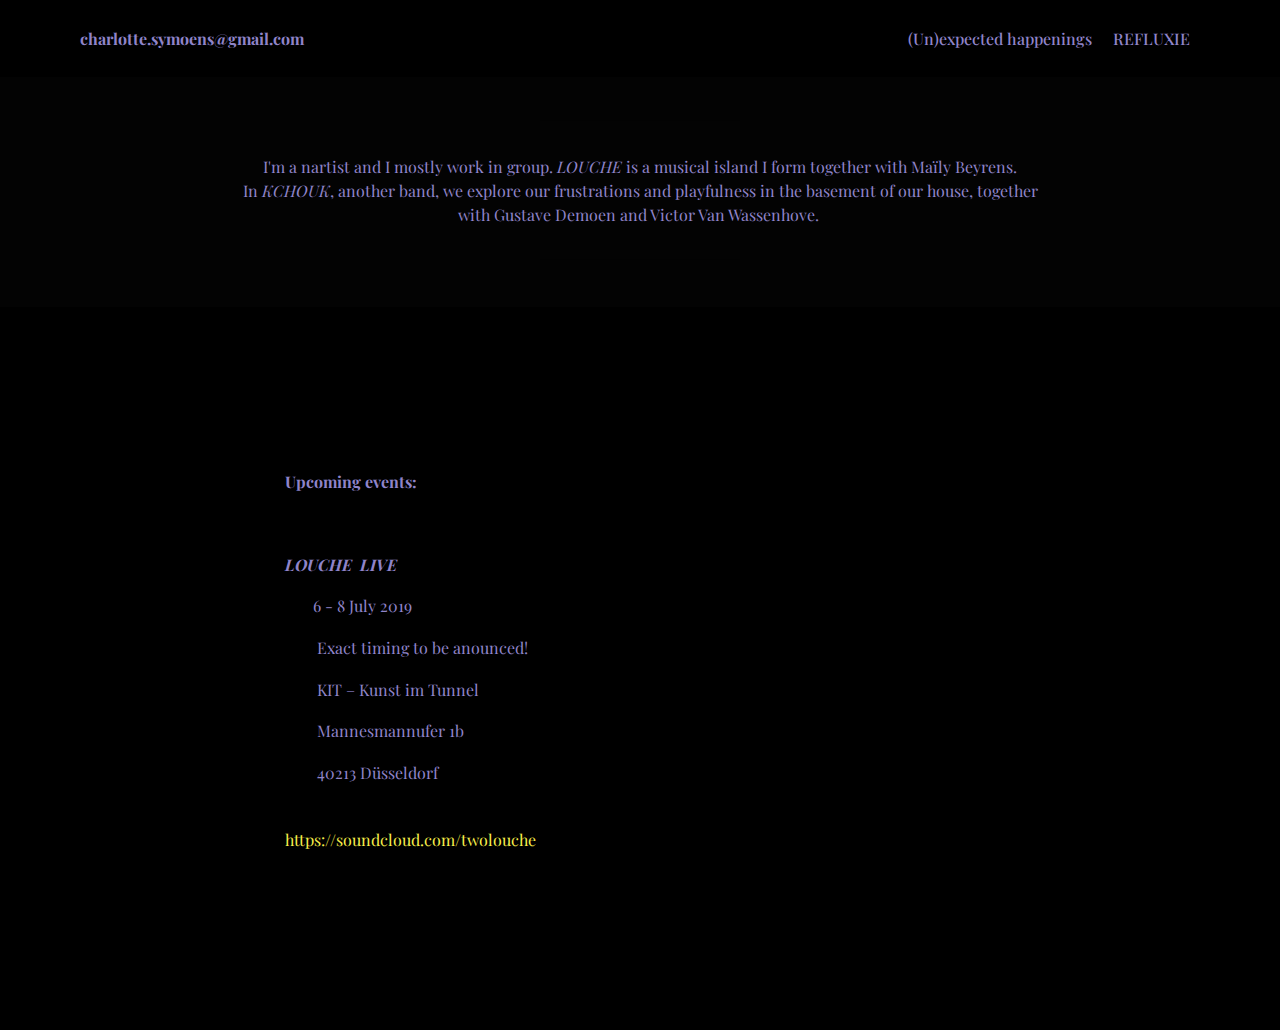
<file: index.html>
<!DOCTYPE html>
<html >
<head>
  <!-- Site made with Mobirise Website Builder v4.7.1, https://mobirise.com -->
  <meta charset="UTF-8">
  <meta http-equiv="X-UA-Compatible" content="IE=edge">
  <meta name="generator" content="Mobirise v4.7.1, mobirise.com">
  <meta name="viewport" content="width=device-width, initial-scale=1, minimum-scale=1">
  <link rel="shortcut icon" href="assets/images/logo2.png" type="image/x-icon">
  <meta name="description" content="">
  <title>Nu nu nu&nbsp;</title>
  <link rel="stylesheet" href="assets/web/assets/mobirise-icons/mobirise-icons.css">
  <link rel="stylesheet" href="assets/tether/tether.min.css">
  <link rel="stylesheet" href="assets/bootstrap/css/bootstrap.min.css">
  <link rel="stylesheet" href="assets/bootstrap/css/bootstrap-grid.min.css">
  <link rel="stylesheet" href="assets/bootstrap/css/bootstrap-reboot.min.css">
  <link rel="stylesheet" href="assets/soundcloud-plugin/style.css">
  <link rel="stylesheet" href="assets/animatecss/animate.min.css">
  <link rel="stylesheet" href="assets/dropdown/css/style.css">
  <link rel="stylesheet" href="assets/theme/css/style.css">
  <link rel="stylesheet" href="assets/mobirise/css/mbr-additional.css" type="text/css">
  
  
  
</head>
<body>
  <section class="menu cid-rqqJQifVP2" once="menu" id="menu1-3m">

    

    <nav class="navbar navbar-expand beta-menu navbar-dropdown align-items-center navbar-fixed-top navbar-toggleable-sm">
        <button class="navbar-toggler navbar-toggler-right" type="button" data-toggle="collapse" data-target="#navbarSupportedContent" aria-controls="navbarSupportedContent" aria-expanded="false" aria-label="Toggle navigation">
            <div class="hamburger">
                <span></span>
                <span></span>
                <span></span>
                <span></span>
            </div>
        </button>
        <div class="menu-logo">
            <div class="navbar-brand">
                
                <span class="navbar-caption-wrap"><a class="navbar-caption text-primary display-7" href="page2.html">
                        charlotte.symoens@gmail.com</a></span>
            </div>
        </div>
        <div class="collapse navbar-collapse" id="navbarSupportedContent">
            <ul class="navbar-nav nav-dropdown nav-right" data-app-modern-menu="true"><li class="nav-item">
                    <a class="nav-link link text-primary display-7" href="index.html">(Un)expected happenings</a>
                </li><li class="nav-item"><a class="nav-link link text-primary display-7" href="page1.html">
                        
                        REFLUXIE</a></li></ul>
            
        </div>
    </nav>
</section>

<section class="engine"><a href="https://mobirise.ws/b">best website creator</a></section><section class="mbr-section article content9 cid-rrRREiPUKC" id="content9-49">
    
     

    <div class="container">
        <div class="inner-container" style="width: 72%;">
            <hr class="line" style="width: 25%;">
            <div class="section-text align-center mbr-fonts-style display-7">I'm a nartist and I mostly work in group. <a href="https://soundcloud.com/twolouche" target="_blank" class="text-primary"><em>LOUCHE</em></a> is a musical island I form together with Maïly Beyrens.<br>In <a href="https://www.youtube.com/channel/UC0UwaHIyrZEPxfGIDmxliug" target="_blank" class="text-primary"><em>KCHOUK</em></a>, another band, we explore our frustrations and playfulness in the basement of our house, together with Gustave Demoen and Victor Van Wassenhove.&nbsp;</div>
            <hr class="line" style="width: 25%;">
        </div>
        </div>
</section>

<section class="mbr-section article content1 cid-rqqEUICAOx" id="content1-3i">
    
     

    <div class="container">
        <div class="media-container-row">
            <div class="mbr-text col-12 col-md-8 mbr-fonts-style display-7"><p><strong><br></strong></p><p><strong>Upcoming events:</strong><br></p><p><br></p><p><strong><em><span style="font-size: 1rem;">LOUCHE</span>&nbsp; LIVE</em> </strong>&nbsp;&nbsp;</p><p>&nbsp;&nbsp;&nbsp;&nbsp;&nbsp; &nbsp;<span style="font-size: 1rem;">6 - 8 July 2019</span><br></p><p>&nbsp;&nbsp;&nbsp;&nbsp;&nbsp;&nbsp;&nbsp;&nbsp;Exact timing to be anounced!</p><p>&nbsp;&nbsp;&nbsp;&nbsp;&nbsp;&nbsp;&nbsp;&nbsp;<span style="font-size: 1rem;">KIT – Kunst im Tunnel</span></p><p>&nbsp;&nbsp;&nbsp;&nbsp;&nbsp;&nbsp;&nbsp;&nbsp;<span style="font-size: 1rem;">Mannesmannufer 1b</span></p><p>&nbsp;&nbsp;&nbsp;&nbsp;&nbsp;&nbsp;&nbsp;&nbsp;<span style="font-size: 1rem;">40213 Düsseldorf</span></p><p><strong><br></strong><strong><a href="https://soundcloud.com/twolouche" target="_blank" class="text-success">https://soundcloud.com/twolouche</a></strong></p><p><br></p></div>
        </div>
    </div>
</section>


  <script src="assets/web/assets/jquery/jquery.min.js"></script>
  <script src="assets/popper/popper.min.js"></script>
  <script src="assets/tether/tether.min.js"></script>
  <script src="assets/bootstrap/js/bootstrap.min.js"></script>
  <script src="assets/smoothscroll/smooth-scroll.js"></script>
  <script src="assets/viewportchecker/jquery.viewportchecker.js"></script>
  <script src="assets/dropdown/js/script.min.js"></script>
  <script src="assets/touchswipe/jquery.touch-swipe.min.js"></script>
  <script src="assets/theme/js/script.js"></script>
  
  
  <input name="animation" type="hidden">
  </body>
</html>
</file>
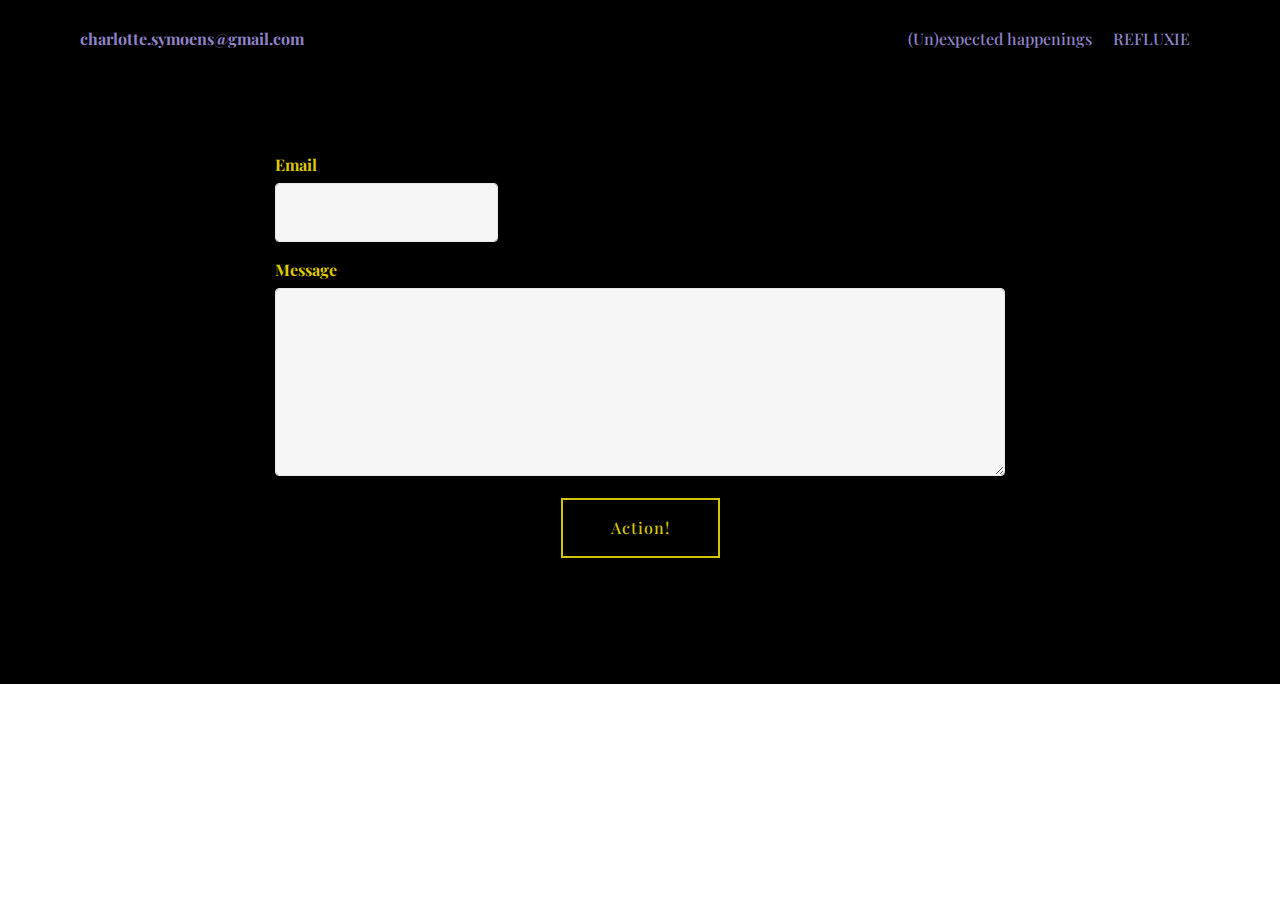
<file: page2.html>
<!DOCTYPE html>
<html >
<head>
  <!-- Site made with Mobirise Website Builder v4.7.1, https://mobirise.com -->
  <meta charset="UTF-8">
  <meta http-equiv="X-UA-Compatible" content="IE=edge">
  <meta name="generator" content="Mobirise v4.7.1, mobirise.com">
  <meta name="viewport" content="width=device-width, initial-scale=1, minimum-scale=1">
  <link rel="shortcut icon" href="assets/images/logo2.png" type="image/x-icon">
  <meta name="description" content="Web Builder Description">
  <title>CONTACT</title>
  <link rel="stylesheet" href="assets/web/assets/mobirise-icons/mobirise-icons.css">
  <link rel="stylesheet" href="assets/tether/tether.min.css">
  <link rel="stylesheet" href="assets/soundcloud-plugin/style.css">
  <link rel="stylesheet" href="assets/bootstrap/css/bootstrap.min.css">
  <link rel="stylesheet" href="assets/bootstrap/css/bootstrap-grid.min.css">
  <link rel="stylesheet" href="assets/bootstrap/css/bootstrap-reboot.min.css">
  <link rel="stylesheet" href="assets/animatecss/animate.min.css">
  <link rel="stylesheet" href="assets/dropdown/css/style.css">
  <link rel="stylesheet" href="assets/theme/css/style.css">
  <link rel="stylesheet" href="assets/mobirise/css/mbr-additional.css" type="text/css">
  
  
  
</head>
<body>
  <section class="menu cid-rqqJQifVP2" once="menu" id="menu1-3q">

    

    <nav class="navbar navbar-expand beta-menu navbar-dropdown align-items-center navbar-fixed-top navbar-toggleable-sm">
        <button class="navbar-toggler navbar-toggler-right" type="button" data-toggle="collapse" data-target="#navbarSupportedContent" aria-controls="navbarSupportedContent" aria-expanded="false" aria-label="Toggle navigation">
            <div class="hamburger">
                <span></span>
                <span></span>
                <span></span>
                <span></span>
            </div>
        </button>
        <div class="menu-logo">
            <div class="navbar-brand">
                
                <span class="navbar-caption-wrap"><a class="navbar-caption text-primary display-7" href="page2.html">
                        charlotte.symoens@gmail.com</a></span>
            </div>
        </div>
        <div class="collapse navbar-collapse" id="navbarSupportedContent">
            <ul class="navbar-nav nav-dropdown nav-right" data-app-modern-menu="true"><li class="nav-item">
                    <a class="nav-link link text-primary display-7" href="index.html">(Un)expected happenings</a>
                </li><li class="nav-item"><a class="nav-link link text-primary display-7" href="page1.html">
                        
                        REFLUXIE</a></li></ul>
            
        </div>
    </nav>
</section>

<section class="engine"><a href="https://mobirise.ws/o">best mobile website builder</a></section><section class="mbr-section form1 cid-rqqKzb4Pf0" id="form1-3r">

    

    
    <div class="container">
        <div class="row justify-content-center">
            <div class="title col-12 col-lg-8">
                
                
            </div>
        </div>
    </div>
    <div class="container">
        <div class="row justify-content-center">
            <div class="media-container-column col-lg-8" data-form-type="formoid">
                <!---Formbuilder Form--->
                <form action="https://mobirise.com/" method="POST" class="mbr-form form-with-styler" data-form-title="Mobirise Form"><input type="hidden" name="email" data-form-email="true" value="pEb2GY4s8mnEIXsLLGlKiLJ7c0tN+d+Z2g7HKrbjIrbB3vCxiHIBMDSbpdT5apcMmDcj4HrOC3w9nuw2TZHT/CrLX7WETvkRpCOWycT/hX6IFaBgkd8jhA0ZwEzmJA2Q" data-form-field="Email">
                    <div class="row row-sm-offset">
                        <div hidden="hidden" data-form-alert="" class="alert alert-success col-12">Thanks for filling out the form!</div>
                        <div hidden="hidden" data-form-alert-danger="" class="alert alert-danger col-12">
                        </div>
                    </div>
                    <div class="dragArea row row-sm-offset">
                        
                        <div class="col-md-4  form-group" data-for="email">
                            <label for="email-form1-3r" class="form-control-label mbr-fonts-style display-7"><strong>Email</strong></label>
                            <input type="email" name="email" data-form-field="Email" required="required" class="form-control display-7" id="email-form1-3r">
                        </div>
                        
                        <div data-for="message" class="col-md-12 form-group">
                            <label for="message-form1-3r" class="form-control-label mbr-fonts-style display-7"><strong>Message</strong></label>
                            <textarea name="message" data-form-field="Message" class="form-control display-7" id="message-form1-3r"></textarea>
                        </div>
                        <div class="col-md-12 input-group-btn align-center"><button type="submit" class="btn btn-form btn-success-outline display-7">Action!</button></div>
                    </div>
                </form><!---Formbuilder Form--->
            </div>
        </div>
    </div>
</section>


  <script src="assets/web/assets/jquery/jquery.min.js"></script>
  <script src="assets/popper/popper.min.js"></script>
  <script src="assets/tether/tether.min.js"></script>
  <script src="assets/bootstrap/js/bootstrap.min.js"></script>
  <script src="assets/smoothscroll/smooth-scroll.js"></script>
  <script src="assets/touchswipe/jquery.touch-swipe.min.js"></script>
  <script src="assets/viewportchecker/jquery.viewportchecker.js"></script>
  <script src="assets/dropdown/js/script.min.js"></script>
  <script src="assets/theme/js/script.js"></script>
  <script src="assets/formoid/formoid.min.js"></script>
  
  
  <input name="animation" type="hidden">
  </body>
</html>
</file>
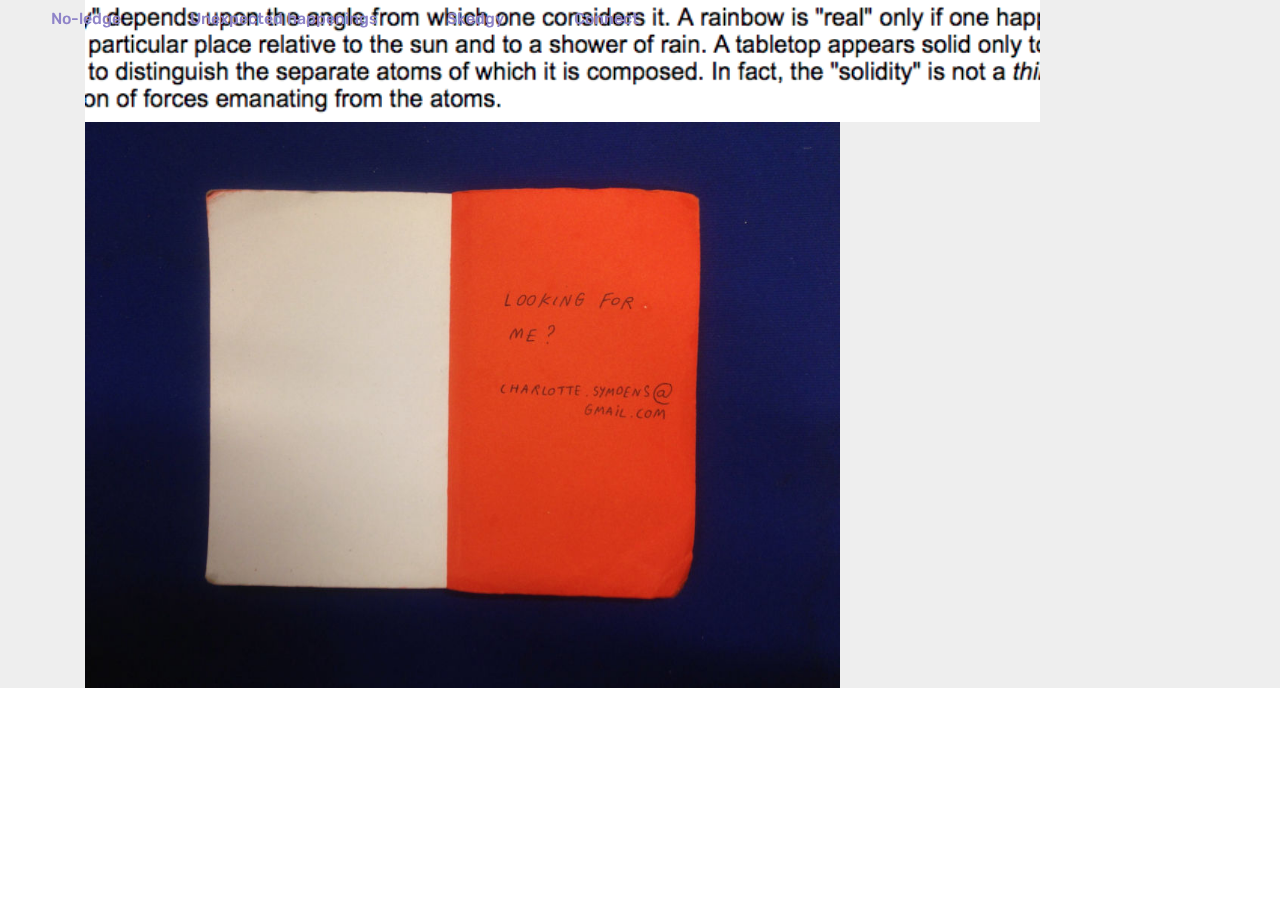
<file: page3.html>
<!DOCTYPE html>
<html >
<head>
  <!-- Site made with Mobirise Website Builder v4.7.1, https://mobirise.com -->
  <meta charset="UTF-8">
  <meta http-equiv="X-UA-Compatible" content="IE=edge">
  <meta name="generator" content="Mobirise v4.7.1, mobirise.com">
  <meta name="viewport" content="width=device-width, initial-scale=1, minimum-scale=1">
  <link rel="shortcut icon" href="assets/images/logo2.png" type="image/x-icon">
  <meta name="description" content="">
  <title>collage of possible no-ledge</title>
  <link rel="stylesheet" href="assets/web/assets/mobirise-icons/mobirise-icons.css">
  <link rel="stylesheet" href="assets/tether/tether.min.css">
  <link rel="stylesheet" href="assets/bootstrap/css/bootstrap.min.css">
  <link rel="stylesheet" href="assets/bootstrap/css/bootstrap-grid.min.css">
  <link rel="stylesheet" href="assets/bootstrap/css/bootstrap-reboot.min.css">
  <link rel="stylesheet" href="assets/soundcloud-plugin/style.css">
  <link rel="stylesheet" href="assets/dropdown/css/style.css">
  <link rel="stylesheet" href="assets/theme/css/style.css">
  <link rel="stylesheet" href="assets/mobirise/css/mbr-additional.css" type="text/css">
  
  
  
</head>
<body>
  <section class="menu cid-rbPIZMLcmu" once="menu" id="menu1-26">

    

    <nav class="navbar navbar-expand beta-menu navbar-dropdown align-items-center navbar-fixed-top navbar-toggleable-sm bg-color transparent">
        <button class="navbar-toggler navbar-toggler-right" type="button" data-toggle="collapse" data-target="#navbarSupportedContent" aria-controls="navbarSupportedContent" aria-expanded="false" aria-label="Toggle navigation">
            <div class="hamburger">
                <span></span>
                <span></span>
                <span></span>
                <span></span>
            </div>
        </button>
        <div class="menu-logo">
            <div class="navbar-brand">
                
                
            </div>
        </div>
        <div class="collapse navbar-collapse" id="navbarSupportedContent">
            <ul class="navbar-nav nav-dropdown nav-right navbar-nav-top-padding" data-app-modern-menu="true"><li class="nav-item">
                    <a class="nav-link link text-primary display-4" href="page3.html">
                        
                        No-ledge<br></a>
                </li><li class="nav-item"><a class="nav-link link text-primary display-4" href="page5.html">
                        
                        Unexpected happenings<br></a></li><li class="nav-item"><a class="nav-link link text-primary display-4" href="page1.html">
                        
                        Skedgy</a></li>
                <li class="nav-item">
                    <a class="nav-link link text-primary display-4" href="index.html">Connect</a>
                </li></ul>
            
        </div>
    </nav>
</section>

<section class="engine"><a href="https://mobirise.ws/a">best free site builder</a></section><section class="cid-rbPIZNl6ob" id="image3-27">

    

    <figure class="mbr-figure container">
            <div class="image-block" style="width: 86%;">
                <img src="assets/images/screen-shot-2018-12-10-at-12.57.34-764x102.png" width="1400" alt="Mobirise" title="">
                
            </div>
    </figure>
</section>

<section class="cid-rbPIZNIayg" id="image3-28">

    

    <figure class="mbr-figure container">
            <div class="image-block" style="width: 68%;">
                <img src="assets/images/img-104-1000x750.jpg" width="1400" alt="Mobirise" title="">
                
            </div>
    </figure>
</section>


  <script src="assets/web/assets/jquery/jquery.min.js"></script>
  <script src="assets/popper/popper.min.js"></script>
  <script src="assets/tether/tether.min.js"></script>
  <script src="assets/bootstrap/js/bootstrap.min.js"></script>
  <script src="assets/smoothscroll/smooth-scroll.js"></script>
  <script src="assets/dropdown/js/script.min.js"></script>
  <script src="assets/touchswipe/jquery.touch-swipe.min.js"></script>
  <script src="assets/theme/js/script.js"></script>
  
  
 <div id="scrollToTop" class="scrollToTop mbr-arrow-up"><a style="text-align: center;"><i></i></a></div>
  </body>
</html>
</file>
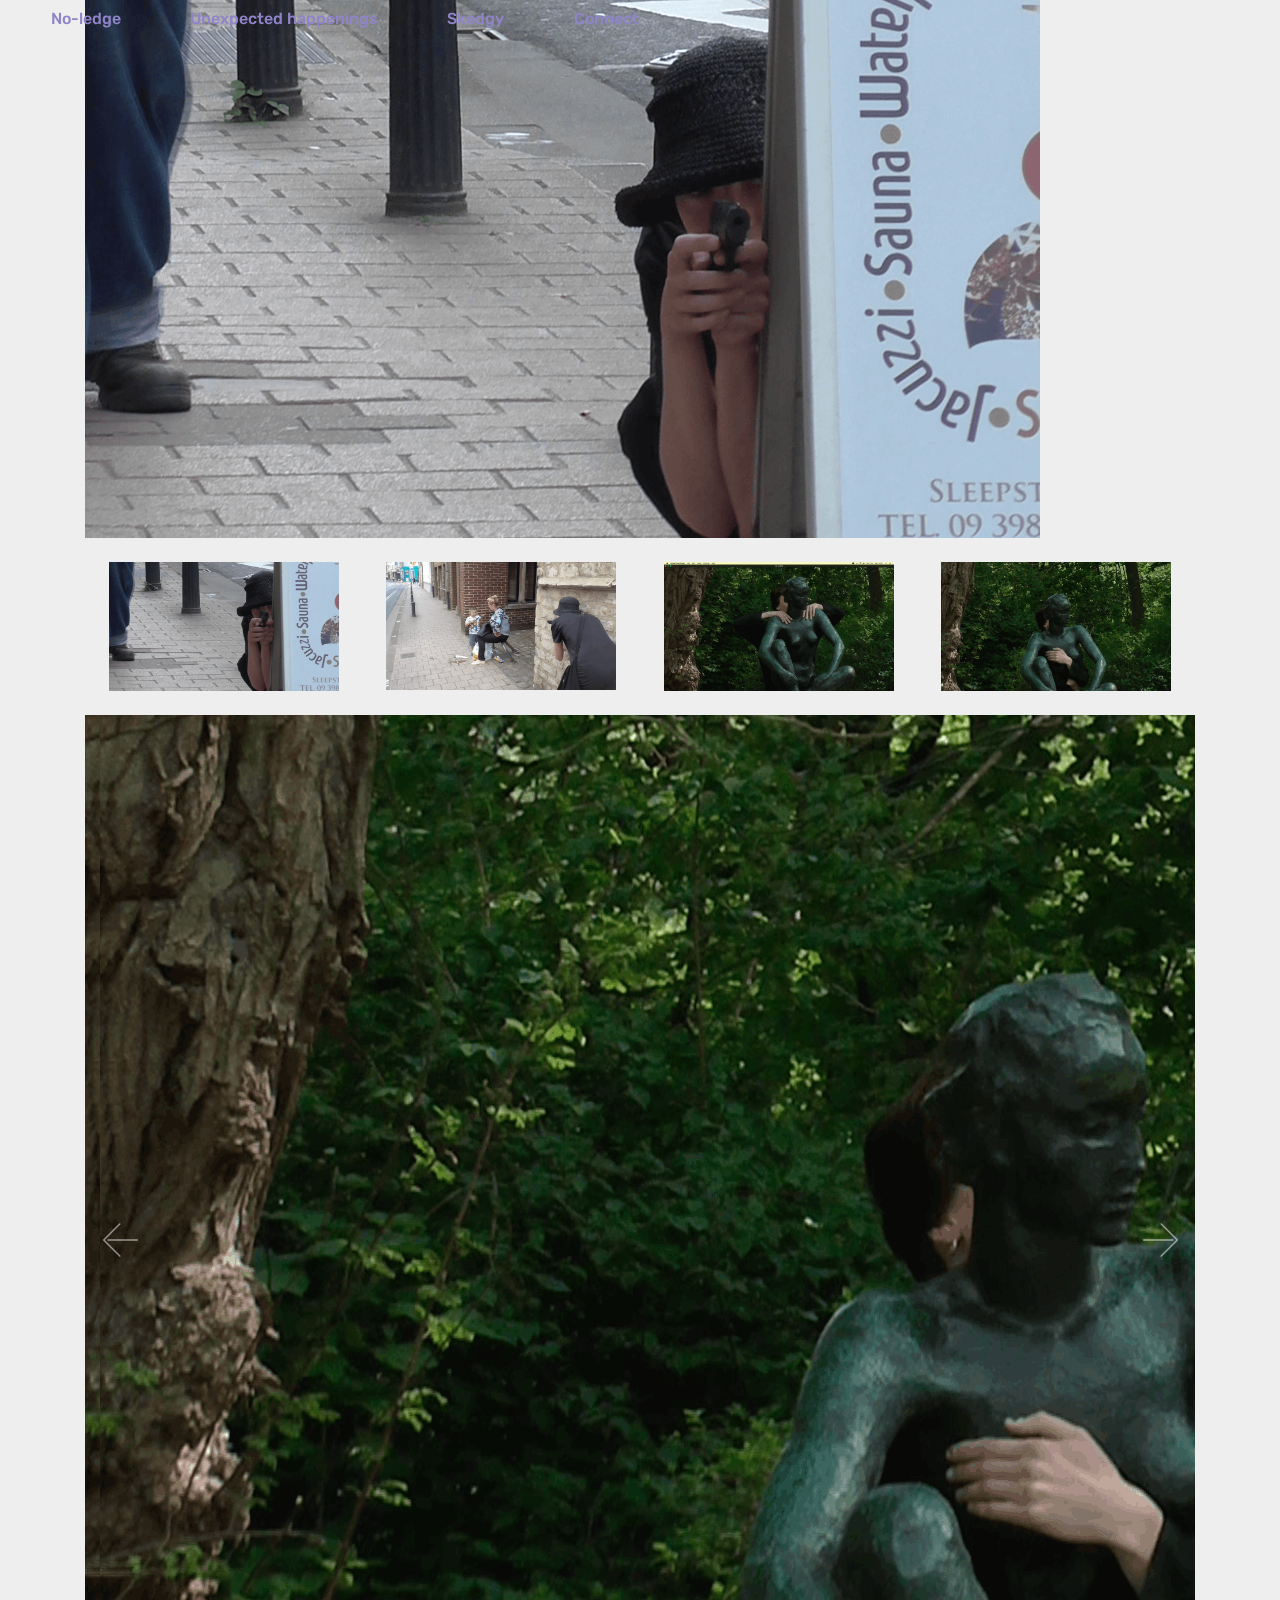
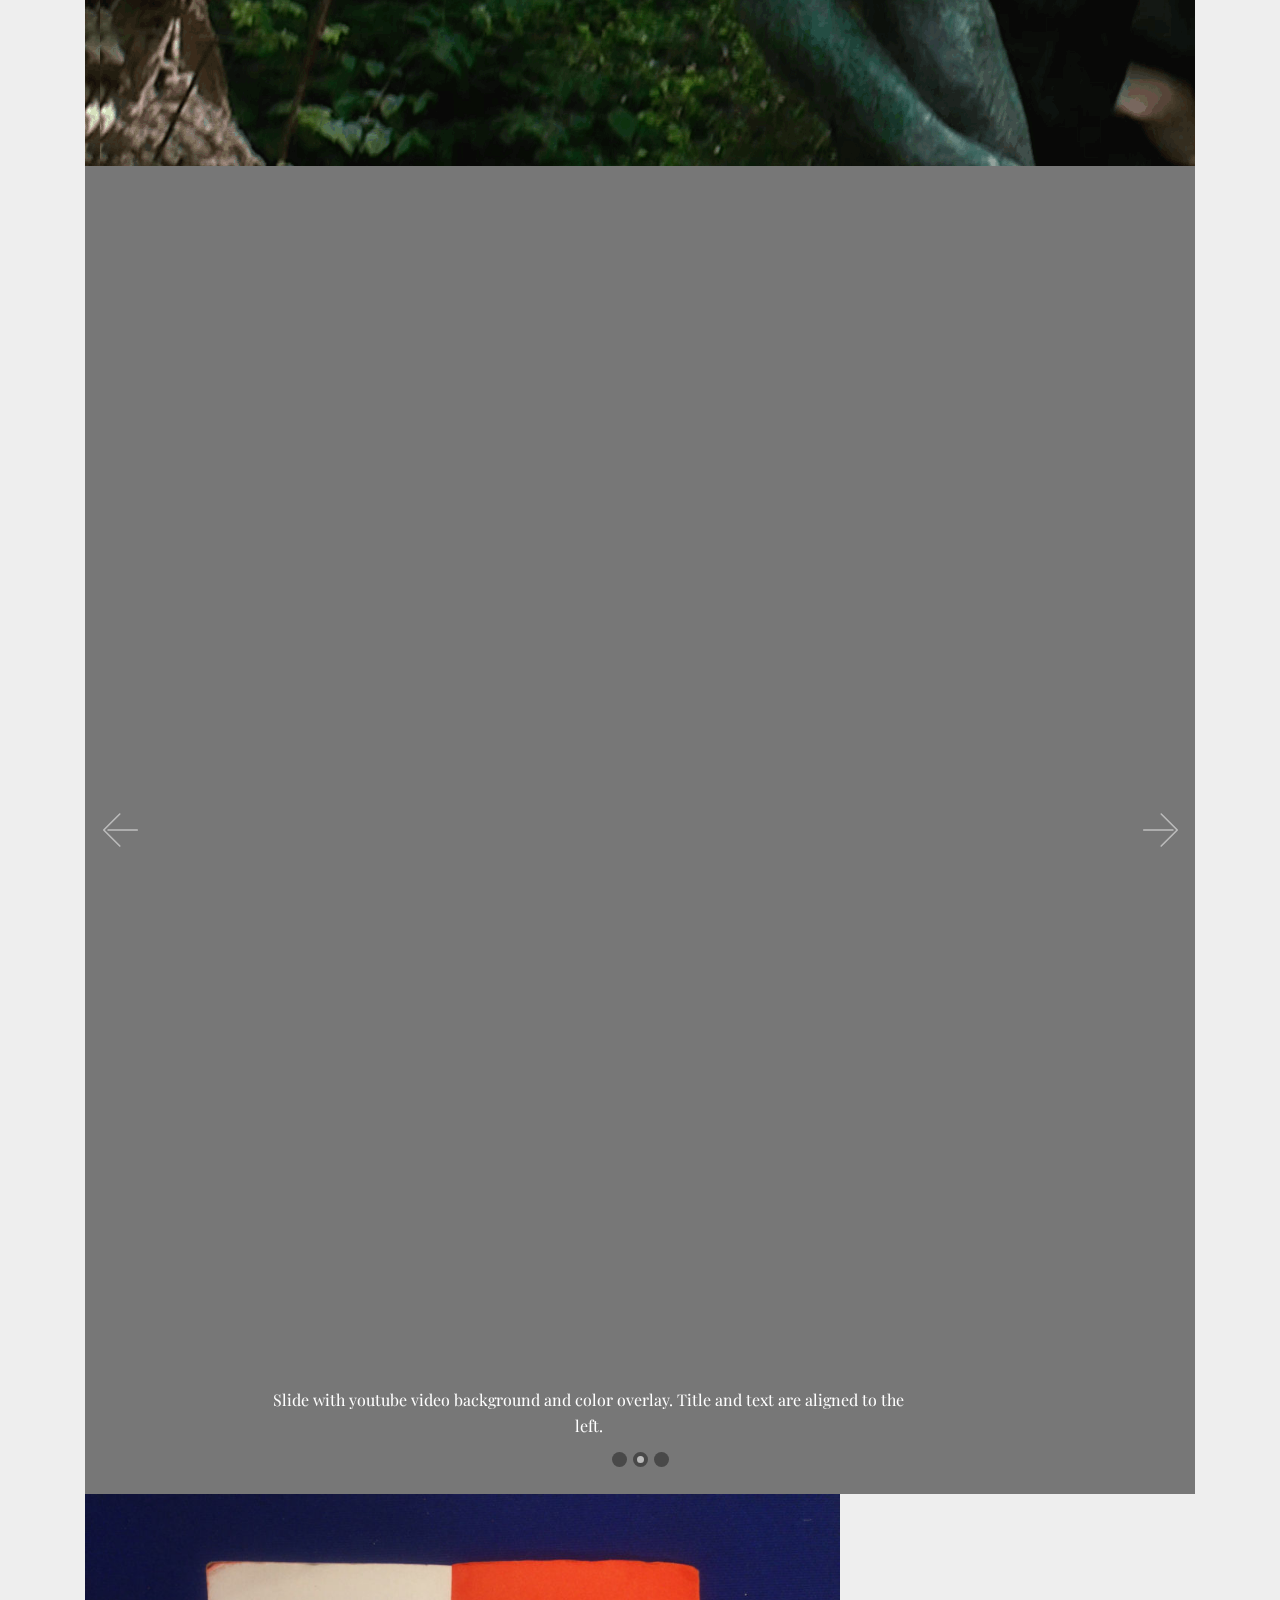
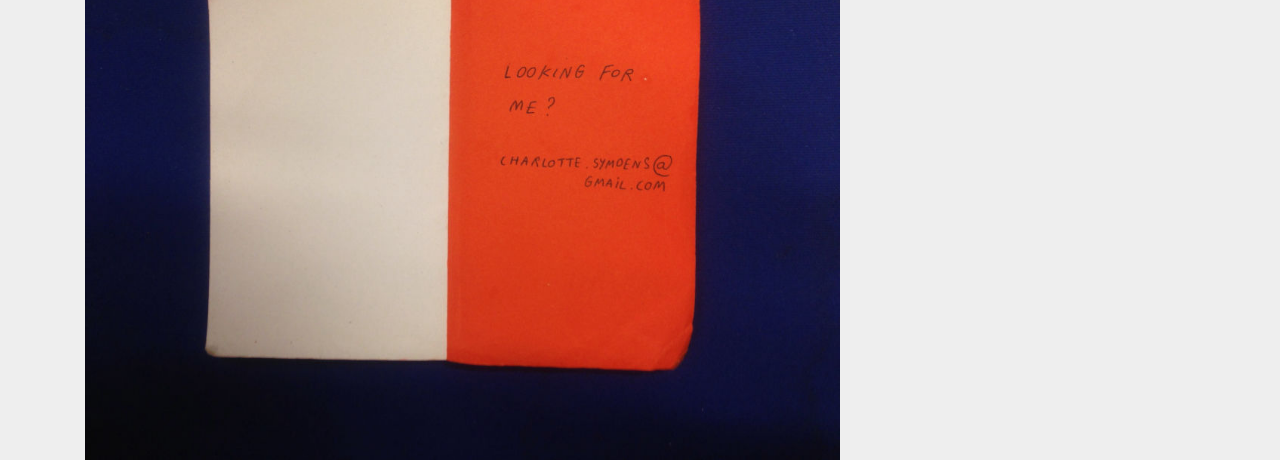
<file: page5.html>
<!DOCTYPE html>
<html >
<head>
  <!-- Site made with Mobirise Website Builder v4.7.1, https://mobirise.com -->
  <meta charset="UTF-8">
  <meta http-equiv="X-UA-Compatible" content="IE=edge">
  <meta name="generator" content="Mobirise v4.7.1, mobirise.com">
  <meta name="viewport" content="width=device-width, initial-scale=1, minimum-scale=1">
  <link rel="shortcut icon" href="assets/images/logo2.png" type="image/x-icon">
  <meta name="description" content="">
  <title>Unexpected happenings</title>
  <link rel="stylesheet" href="assets/web/assets/mobirise-icons/mobirise-icons.css">
  <link rel="stylesheet" href="assets/tether/tether.min.css">
  <link rel="stylesheet" href="assets/soundcloud-plugin/style.css">
  <link rel="stylesheet" href="assets/bootstrap/css/bootstrap.min.css">
  <link rel="stylesheet" href="assets/bootstrap/css/bootstrap-grid.min.css">
  <link rel="stylesheet" href="assets/bootstrap/css/bootstrap-reboot.min.css">
  <link rel="stylesheet" href="assets/dropdown/css/style.css">
  <link rel="stylesheet" href="assets/theme/css/style.css">
  <link rel="stylesheet" href="assets/gallery/style.css">
  <link rel="stylesheet" href="assets/mobirise/css/mbr-additional.css" type="text/css">
  
  
  
</head>
<body>
  <section class="menu cid-rbOJsi39Fh" once="menu" id="menu1-1z">

    

    <nav class="navbar navbar-expand beta-menu navbar-dropdown align-items-center navbar-fixed-top navbar-toggleable-sm bg-color transparent">
        <button class="navbar-toggler navbar-toggler-right" type="button" data-toggle="collapse" data-target="#navbarSupportedContent" aria-controls="navbarSupportedContent" aria-expanded="false" aria-label="Toggle navigation">
            <div class="hamburger">
                <span></span>
                <span></span>
                <span></span>
                <span></span>
            </div>
        </button>
        <div class="menu-logo">
            <div class="navbar-brand">
                
                
            </div>
        </div>
        <div class="collapse navbar-collapse" id="navbarSupportedContent">
            <ul class="navbar-nav nav-dropdown nav-right navbar-nav-top-padding" data-app-modern-menu="true"><li class="nav-item">
                    <a class="nav-link link text-primary display-4" href="page3.html">
                        
                        No-ledge<br></a>
                </li><li class="nav-item"><a class="nav-link link text-primary display-4" href="page5.html">
                        
                        Unexpected happenings<br></a></li><li class="nav-item"><a class="nav-link link text-primary display-4" href="page1.html">
                        
                        Skedgy</a></li>
                <li class="nav-item">
                    <a class="nav-link link text-primary display-4" href="index.html">Connect</a>
                </li></ul>
            
        </div>
    </nav>
</section>

<section class="engine"><a href="https://mobirise.ws/n">best website creator app</a></section><section class="cid-rbOJsiB2Mz" id="image3-20">

    

    <figure class="mbr-figure container">
            <div class="image-block" style="width: 86%;">
                <img src="assets/images/screen-shot-2018-05-31-at-01.59.12-1866x1051.png" width="1400" alt="Mobirise" title="">
                
            </div>
    </figure>
</section>

<section class="mbr-gallery mbr-slider-carousel cid-rbOL2uj0PK" id="gallery3-22">

    

    <div class="container">
        <div><!-- Filter --><!-- Gallery --><div class="mbr-gallery-row"><div class="mbr-gallery-layout-default"><div><div><div class="mbr-gallery-item mbr-gallery-item--p3" data-video-url="false" data-tags="Awesome"><div href="#lb-gallery3-22" data-slide-to="0" data-toggle="modal"><img src="assets/images/screen-shot-2018-05-31-at-01.59.12-1866x1051-800x451.png" alt="" title=""><span class="icon-focus"></span></div></div><div class="mbr-gallery-item mbr-gallery-item--p3" data-video-url="false" data-tags="Responsive"><div href="#lb-gallery3-22" data-slide-to="1" data-toggle="modal"><img src="assets/images/screen-shot-2018-05-31-at-01.57.52-1868x1048-800x449.png" alt="" title=""><span class="icon-focus"></span></div></div><div class="mbr-gallery-item mbr-gallery-item--p3" data-video-url="false" data-tags="Creative"><div href="#lb-gallery3-22" data-slide-to="2" data-toggle="modal"><img src="assets/images/screen-shot-2018-05-28-at-10.27.58-1920x1080-800x450.png" alt="" title=""><span class="icon-focus"></span></div></div><div class="mbr-gallery-item mbr-gallery-item--p3" data-video-url="false" data-tags="Animated"><div href="#lb-gallery3-22" data-slide-to="3" data-toggle="modal"><img src="assets/images/screen-shot-2018-05-28-at-10.27.31-1861x1051-800x452.png" alt="" title=""><span class="icon-focus"></span></div></div></div></div><div class="clearfix"></div></div></div><!-- Lightbox --><div data-app-prevent-settings="" class="mbr-slider modal fade carousel slide" tabindex="-1" data-keyboard="true" data-interval="false" id="lb-gallery3-22"><div class="modal-dialog"><div class="modal-content"><div class="modal-body"><div class="carousel-inner"><div class="carousel-item"><img src="assets/images/screen-shot-2018-05-31-at-01.59.12-1866x1051.png" alt="" title=""></div><div class="carousel-item"><img src="assets/images/screen-shot-2018-05-31-at-01.57.52-1868x1048.png" alt="" title=""></div><div class="carousel-item"><img src="assets/images/screen-shot-2018-05-28-at-10.27.58-1920x1080.png" alt="" title=""></div><div class="carousel-item active"><img src="assets/images/screen-shot-2018-05-28-at-10.27.31-1861x1051.png" alt="" title=""></div></div><a class="carousel-control carousel-control-prev" role="button" data-slide="prev" href="#lb-gallery3-22"><span class="mbri-left mbr-iconfont" aria-hidden="true"></span><span class="sr-only">Previous</span></a><a class="carousel-control carousel-control-next" role="button" data-slide="next" href="#lb-gallery3-22"><span class="mbri-right mbr-iconfont" aria-hidden="true"></span><span class="sr-only">Next</span></a><a class="close" href="#" role="button" data-dismiss="modal"><span class="sr-only">Close</span></a></div></div></div></div></div>
    </div>

</section>

<section class="carousel slide cid-rbOMaCgb6g" data-interval="false" id="slider2-24">

    
    <div class="container content-slider">
        <div class="content-slider-wrap">
            <div><div class="mbr-slider slide carousel" data-pause="true" data-keyboard="false" data-ride="false" data-interval="false"><div class="carousel-inner" role="listbox"><div class="carousel-item slider-fullscreen-image active" data-bg-video-slide="false" style="background-image: url(assets/images/screen-shot-2018-05-28-at-10.27.31-1861x1051.png);"><div class="container container-slide"><div class="image_wrapper"><div class="mbr-overlay" style="opacity: 0;"></div><img src="assets/images/screen-shot-2018-05-28-at-10.27.31-1861x1051.png"><div class="carousel-caption justify-content-center"><div class="col-10 align-center"></div></div></div></div></div><div class="carousel-item slider-fullscreen-image" data-bg-video-slide="false" style="background-image: url(assets/images/screen-shot-2018-05-28-at-10.27.58-1920x1080.png);"><div class="container container-slide"><div class="image_wrapper"><img src="assets/images/screen-shot-2018-05-28-at-10.27.58-1920x1080.png"><div class="carousel-caption justify-content-center"><div class="col-10 align-left"></div></div></div></div></div></div><a data-app-prevent-settings="" class="carousel-control carousel-control-prev" role="button" data-slide="prev" href="#slider2-24"><span aria-hidden="true" class="mbri-left mbr-iconfont"></span><span class="sr-only">Previous</span></a><a data-app-prevent-settings="" class="carousel-control carousel-control-next" role="button" data-slide="next" href="#slider2-24"><span aria-hidden="true" class="mbri-right mbr-iconfont"></span><span class="sr-only">Next</span></a></div></div> 
        </div>
    </div>
</section>

<section class="carousel slide cid-rbON0VhshF" data-interval="false" id="slider2-25">

    
    <div class="container content-slider">
        <div class="content-slider-wrap">
            <div><div class="mbr-slider slide carousel" data-pause="true" data-keyboard="false" data-ride="false" data-interval="false"><ol class="carousel-indicators"><li data-app-prevent-settings="" data-target="#slider2-25" data-slide-to="0"></li><li data-app-prevent-settings="" data-target="#slider2-25" class=" active" data-slide-to="1"></li><li data-app-prevent-settings="" data-target="#slider2-25" data-slide-to="2"></li></ol><div class="carousel-inner" role="listbox"><div class="carousel-item slider-fullscreen-image" data-bg-video-slide="false" style="background-image: url(assets/images/screen-shot-2018-05-31-at-01.57.52-1868x1048.png);"><div class="container container-slide"><div class="image_wrapper"><div class="mbr-overlay"></div><img src="assets/images/screen-shot-2018-05-31-at-01.57.52-1868x1048.png"><div class="carousel-caption justify-content-center"><div class="col-10 align-center"><p class="lead mbr-text mbr-fonts-style display-7">Choose from the large selection of latest pre-made blocks - jumbotrons, hero images, parallax scrolling, video backgrounds, hamburger menu, sticky header and more.</p></div></div></div></div></div><div class="carousel-item slider-fullscreen-image active" data-bg-video-slide="https://www.youtube.com/watch?v=fwkKc6M60-0"><div class="mbr-overlay"></div><div class="container container-slide"><div class="image_wrapper"><img src="assets/images/2.jpg" style="opacity: 0;"><div class="carousel-caption justify-content-center"><div class="col-10 align-center"><p class="lead mbr-text mbr-fonts-style display-7">Slide with youtube video background and color overlay. Title and text are aligned to the left.</p></div></div></div></div></div><div class="carousel-item slider-fullscreen-image" data-bg-video-slide="false" style="background-image: url(assets/images/3.jpg);"><div class="container container-slide"><div class="image_wrapper"><div class="mbr-overlay"></div><img src="assets/images/3.jpg"><div class="carousel-caption justify-content-center"><div class="col-10 align-center"><p class="lead mbr-text mbr-fonts-style display-7">Choose from the large selection of latest pre-made blocks - jumbotrons, hero images, parallax scrolling, video backgrounds, hamburger menu, sticky header and more.</p></div></div></div></div></div></div><a data-app-prevent-settings="" class="carousel-control carousel-control-prev" role="button" data-slide="prev" href="#slider2-25"><span aria-hidden="true" class="mbri-left mbr-iconfont"></span><span class="sr-only">Previous</span></a><a data-app-prevent-settings="" class="carousel-control carousel-control-next" role="button" data-slide="next" href="#slider2-25"><span aria-hidden="true" class="mbri-right mbr-iconfont"></span><span class="sr-only">Next</span></a></div></div> 
        </div>
    </div>
</section>

<section class="cid-rbOJsiXW9N" id="image3-21">

    

    <figure class="mbr-figure container">
            <div class="image-block" style="width: 68%;">
                <img src="assets/images/img-104-1000x750.jpg" width="1400" alt="Mobirise" title="">
                
            </div>
    </figure>
</section>


  <script src="assets/web/assets/jquery/jquery.min.js"></script>
  <script src="assets/popper/popper.min.js"></script>
  <script src="assets/tether/tether.min.js"></script>
  <script src="assets/bootstrap/js/bootstrap.min.js"></script>
  <script src="assets/touchswipe/jquery.touch-swipe.min.js"></script>
  <script src="assets/dropdown/js/script.min.js"></script>
  <script src="assets/ytplayer/jquery.mb.ytplayer.min.js"></script>
  <script src="assets/smoothscroll/smooth-scroll.js"></script>
  <script src="assets/bootstrapcarouselswipe/bootstrap-carousel-swipe.js"></script>
  <script src="assets/vimeoplayer/jquery.mb.vimeo_player.js"></script>
  <script src="assets/masonry/masonry.pkgd.min.js"></script>
  <script src="assets/imagesloaded/imagesloaded.pkgd.min.js"></script>
  <script src="assets/theme/js/script.js"></script>
  <script src="assets/gallery/player.min.js"></script>
  <script src="assets/gallery/script.js"></script>
  <script src="assets/slidervideo/script.js"></script>
  
  
 <div id="scrollToTop" class="scrollToTop mbr-arrow-up"><a style="text-align: center;"><i></i></a></div>
  </body>
</html>
</file>
<file: assets/web/assets/mobirise-icons/mobirise-icons.css>
@font-face {
  font-family: 'MobiriseIcons';
  src:  url('mobirise-icons.eot?spat4u');
  src:  url('mobirise-icons.eot?spat4u#iefix') format('embedded-opentype'),
    url('mobirise-icons.ttf?spat4u') format('truetype'),
    url('mobirise-icons.woff?spat4u') format('woff'),
    url('mobirise-icons.svg?spat4u#MobiriseIcons') format('svg');
  font-weight: normal;
  font-style: normal;
}

[class^="mbri-"], [class*=" mbri-"] {
  /* use !important to prevent issues with browser extensions that change fonts */
  font-family: MobiriseIcons !important;
  speak: none;
  font-style: normal;
  font-weight: normal;
  font-variant: normal;
  text-transform: none;
  line-height: 1;

  /* Better Font Rendering =========== */
  -webkit-font-smoothing: antialiased;
  -moz-osx-font-smoothing: grayscale;
}

.mbri-add-submenu:before {
  content: "\e900";
}
.mbri-alert:before {
  content: "\e901";
}
.mbri-align-center:before {
  content: "\e902";
}
.mbri-align-justify:before {
  content: "\e903";
}
.mbri-align-left:before {
  content: "\e904";
}
.mbri-align-right:before {
  content: "\e905";
}
.mbri-android:before {
  content: "\e906";
}
.mbri-apple:before {
  content: "\e907";
}
.mbri-arrow-down:before {
  content: "\e908";
}
.mbri-arrow-next:before {
  content: "\e909";
}
.mbri-arrow-prev:before {
  content: "\e90a";
}
.mbri-arrow-up:before {
  content: "\e90b";
}
.mbri-bold:before {
  content: "\e90c";
}
.mbri-bookmark:before {
  content: "\e90d";
}
.mbri-bootstrap:before {
  content: "\e90e";
}
.mbri-briefcase:before {
  content: "\e90f";
}
.mbri-browse:before {
  content: "\e910";
}
.mbri-bulleted-list:before {
  content: "\e911";
}
.mbri-calendar:before {
  content: "\e912";
}
.mbri-camera:before {
  content: "\e913";
}
.mbri-cart-add:before {
  content: "\e914";
}
.mbri-cart-full:before {
  content: "\e915";
}
.mbri-cash:before {
  content: "\e916";
}
.mbri-change-style:before {
  content: "\e917";
}
.mbri-chat:before {
  content: "\e918";
}
.mbri-clock:before {
  content: "\e919";
}
.mbri-close:before {
  content: "\e91a";
}
.mbri-cloud:before {
  content: "\e91b";
}
.mbri-code:before {
  content: "\e91c";
}
.mbri-contact-form:before {
  content: "\e91d";
}
.mbri-credit-card:before {
  content: "\e91e";
}
.mbri-cursor-click:before {
  content: "\e91f";
}
.mbri-cust-feedback:before {
  content: "\e920";
}
.mbri-database:before {
  content: "\e921";
}
.mbri-delivery:before {
  content: "\e922";
}
.mbri-desktop:before {
  content: "\e923";
}
.mbri-devices:before {
  content: "\e924";
}
.mbri-down:before {
  content: "\e925";
}
.mbri-download:before {
  content: "\e989";
}
.mbri-drag-n-drop:before {
  content: "\e927";
}
.mbri-drag-n-drop2:before {
  content: "\e928";
}
.mbri-edit:before {
  content: "\e929";
}
.mbri-edit2:before {
  content: "\e92a";
}
.mbri-error:before {
  content: "\e92b";
}
.mbri-extension:before {
  content: "\e92c";
}
.mbri-features:before {
  content: "\e92d";
}
.mbri-file:before {
  content: "\e92e";
}
.mbri-flag:before {
  content: "\e92f";
}
.mbri-folder:before {
  content: "\e930";
}
.mbri-gift:before {
  content: "\e931";
}
.mbri-github:before {
  content: "\e932";
}
.mbri-globe:before {
  content: "\e933";
}
.mbri-globe-2:before {
  content: "\e934";
}
.mbri-growing-chart:before {
  content: "\e935";
}
.mbri-hearth:before {
  content: "\e936";
}
.mbri-help:before {
  content: "\e937";
}
.mbri-home:before {
  content: "\e938";
}
.mbri-hot-cup:before {
  content: "\e939";
}
.mbri-idea:before {
  content: "\e93a";
}
.mbri-image-gallery:before {
  content: "\e93b";
}
.mbri-image-slider:before {
  content: "\e93c";
}
.mbri-info:before {
  content: "\e93d";
}
.mbri-italic:before {
  content: "\e93e";
}
.mbri-key:before {
  content: "\e93f";
}
.mbri-laptop:before {
  content: "\e940";
}
.mbri-layers:before {
  content: "\e941";
}
.mbri-left-right:before {
  content: "\e942";
}
.mbri-left:before {
  content: "\e943";
}
.mbri-letter:before {
  content: "\e944";
}
.mbri-like:before {
  content: "\e945";
}
.mbri-link:before {
  content: "\e946";
}
.mbri-lock:before {
  content: "\e947";
}
.mbri-login:before {
  content: "\e948";
}
.mbri-logout:before {
  content: "\e949";
}
.mbri-magic-stick:before {
  content: "\e94a";
}
.mbri-map-pin:before {
  content: "\e94b";
}
.mbri-menu:before {
  content: "\e94c";
}
.mbri-mobile:before {
  content: "\e94d";
}
.mbri-mobile2:before {
  content: "\e94e";
}
.mbri-mobirise:before {
  content: "\e94f";
}
.mbri-more-horizontal:before {
  content: "\e950";
}
.mbri-more-vertical:before {
  content: "\e951";
}
.mbri-music:before {
  content: "\e952";
}
.mbri-new-file:before {
  content: "\e953";
}
.mbri-numbered-list:before {
  content: "\e954";
}
.mbri-opened-folder:before {
  content: "\e955";
}
.mbri-pages:before {
  content: "\e956";
}
.mbri-paper-plane:before {
  content: "\e957";
}
.mbri-paperclip:before {
  content: "\e958";
}
.mbri-photo:before {
  content: "\e959";
}
.mbri-photos:before {
  content: "\e95a";
}
.mbri-pin:before {
  content: "\e95b";
}
.mbri-play:before {
  content: "\e95c";
}
.mbri-plus:before {
  content: "\e95d";
}
.mbri-preview:before {
  content: "\e95e";
}
.mbri-print:before {
  content: "\e95f";
}
.mbri-protect:before {
  content: "\e960";
}
.mbri-question:before {
  content: "\e961";
}
.mbri-quote-left:before {
  content: "\e962";
}
.mbri-quote-right:before {
  content: "\e963";
}
.mbri-refresh:before {
  content: "\e964";
}
.mbri-responsive:before {
  content: "\e965";
}
.mbri-right:before {
  content: "\e966";
}
.mbri-rocket:before {
  content: "\e967";
}
.mbri-sad-face:before {
  content: "\e968";
}
.mbri-sale:before {
  content: "\e969";
}
.mbri-save:before {
  content: "\e96a";
}
.mbri-search:before {
  content: "\e96b";
}
.mbri-setting:before {
  content: "\e96c";
}
.mbri-setting2:before {
  content: "\e96d";
}
.mbri-setting3:before {
  content: "\e96e";
}
.mbri-share:before {
  content: "\e96f";
}
.mbri-shopping-bag:before {
  content: "\e970";
}
.mbri-shopping-basket:before {
  content: "\e971";
}
.mbri-shopping-cart:before {
  content: "\e972";
}
.mbri-sites:before {
  content: "\e973";
}
.mbri-smile-face:before {
  content: "\e974";
}
.mbri-speed:before {
  content: "\e975";
}
.mbri-star:before {
  content: "\e976";
}
.mbri-success:before {
  content: "\e977";
}
.mbri-sun:before {
  content: "\e978";
}
.mbri-sun2:before {
  content: "\e979";
}
.mbri-tablet:before {
  content: "\e97a";
}
.mbri-tablet-vertical:before {
  content: "\e97b";
}
.mbri-target:before {
  content: "\e97c";
}
.mbri-timer:before {
  content: "\e97d";
}
.mbri-to-ftp:before {
  content: "\e97e";
}
.mbri-to-local-drive:before {
  content: "\e97f";
}
.mbri-touch-swipe:before {
  content: "\e980";
}
.mbri-touch:before {
  content: "\e981";
}
.mbri-trash:before {
  content: "\e982";
}
.mbri-underline:before {
  content: "\e983";
}
.mbri-unlink:before {
  content: "\e984";
}
.mbri-unlock:before {
  content: "\e985";
}
.mbri-up-down:before {
  content: "\e986";
}
.mbri-up:before {
  content: "\e987";
}
.mbri-update:before {
  content: "\e988";
}
.mbri-upload:before {
 content: "\e926"; 
}
.mbri-user:before {
  content: "\e98a";
}
.mbri-user2:before {
  content: "\e98b";
}
.mbri-users:before {
  content: "\e98c";
}
.mbri-video:before {
  content: "\e98d";
}
.mbri-video-play:before {
  content: "\e98e";
}
.mbri-watch:before {
  content: "\e98f";
}
.mbri-website-theme:before {
  content: "\e990";
}
.mbri-wifi:before {
  content: "\e991";
}
.mbri-windows:before {
  content: "\e992";
}
.mbri-zoom-out:before {
  content: "\e993";
}
.mbri-redo:before {
  content: "\e994";
}
.mbri-undo:before {
  content: "\e995";
}
</file>
<file: assets/soundcloud-plugin/style.css>
.addons-container {
  position: relative;
  margin-left: auto;
  margin-right: auto;
  padding-right: 15px;
  padding-left: 15px; }
  @media (min-width: 576px) {
    .addons-container {
      padding-right: 15px;
      padding-left: 15px; } }
  @media (min-width: 768px) {
    .addons-container {
      padding-right: 15px;
      padding-left: 15px; } }
  @media (min-width: 992px) {
    .addons-container {
      padding-right: 15px;
      padding-left: 15px; } }
  @media (min-width: 1200px) {
    .addons-container {
      padding-right: 15px;
      padding-left: 15px; } }
  @media (min-width: 576px) {
    .addons-container {
      width: 540px;
      max-width: 100%; } }
  @media (min-width: 768px) {
    .addons-container {
      width: 720px;
      max-width: 100%; } }
  @media (min-width: 992px) {
    .addons-container {
      width: 960px;
      max-width: 100%; } }
  @media (min-width: 1200px) {
    .addons-container {
      width: 1140px;
      max-width: 100%; } }

.addons-container-inner{
    position: relative;
    width: 100%;
    min-height: 1px;
    padding-right: 15px;
    padding-left: 15px;
}
@media (min-width: 567px) {
    .addons-container-inner{
        -ms-flex: 0 0 66.666667%;
        flex: 0 0 66.666667%;
        max-width: 66.666667%;
    }
}
.addons-row{
    display: flex;
    justify-content:center;
}
</file>
<file: assets/dropdown/css/style.css>
.navbar-dropdown {
  left: 0;
  padding: 0;
  position: absolute;
  right: 0;
  top: 0;
  transition: all 0.45s ease;
  z-index: 1030;
  background: #282828; }
  .navbar-dropdown .navbar-logo {
    margin-right: 0.8rem;
    transition: margin 0.3s ease-in-out;
    vertical-align: middle; }
    .navbar-dropdown .navbar-logo img {
      height: 3.125rem;
      transition: all 0.3s ease-in-out; }
    .navbar-dropdown .navbar-logo.mbr-iconfont {
      font-size: 3.125rem;
      line-height: 3.125rem; }
  .navbar-dropdown .navbar-caption {
    font-weight: 700;
    white-space: normal;
    vertical-align: -4px;
    line-height: 3.125rem !important; }
    .navbar-dropdown .navbar-caption, .navbar-dropdown .navbar-caption:hover {
      color: inherit;
      text-decoration: none; }
  .navbar-dropdown .mbr-iconfont + .navbar-caption {
    vertical-align: -1px; }
  .navbar-dropdown.navbar-fixed-top {
    position: fixed; }
  .navbar-dropdown .navbar-brand span {
    vertical-align: -4px; }
  .navbar-dropdown.bg-color.transparent {
    background: none; }
  .navbar-dropdown.navbar-short .navbar-brand {
    padding: 0.625rem 0; }
    .navbar-dropdown.navbar-short .navbar-brand span {
      vertical-align: -1px; }
  .navbar-dropdown.navbar-short .navbar-caption {
    line-height: 2.375rem !important;
    vertical-align: -2px; }
  .navbar-dropdown.navbar-short .navbar-logo {
    margin-right: 0.5rem; }
    .navbar-dropdown.navbar-short .navbar-logo img {
      height: 2.375rem; }
    .navbar-dropdown.navbar-short .navbar-logo.mbr-iconfont {
      font-size: 2.375rem;
      line-height: 2.375rem; }
  .navbar-dropdown.navbar-short .mbr-table-cell {
    height: 3.625rem; }
  .navbar-dropdown .navbar-close {
    left: 0.6875rem;
    position: fixed;
    top: 0.75rem;
    z-index: 1000; }
  .navbar-dropdown .hamburger-icon {
    content: "";
    display: inline-block;
    vertical-align: middle;
    width: 16px;
    -webkit-box-shadow: 0 -6px 0 1px #282828,0 0 0 1px #282828,0 6px 0 1px #282828;
    -moz-box-shadow: 0 -6px 0 1px #282828,0 0 0 1px #282828,0 6px 0 1px #282828;
    box-shadow: 0 -6px 0 1px #282828,0 0 0 1px #282828,0 6px 0 1px #282828; }

.dropdown-menu .dropdown-toggle[data-toggle="dropdown-submenu"]::after {
  border-bottom: 0.35em solid transparent;
  border-left: 0.35em solid;
  border-right: 0;
  border-top: 0.35em solid transparent;
  margin-left: 0.3rem; }

.dropdown-menu .dropdown-item:focus {
  outline: 0; }

.nav-dropdown {
  font-size: 0.75rem;
  font-weight: 500;
  height: auto !important; }
  .nav-dropdown .nav-btn {
    padding-left: 1rem; }
  .nav-dropdown .link {
    margin: .667em 1.667em;
    font-weight: 500;
    padding: 0;
    transition: color .2s ease-in-out; }
    .nav-dropdown .link.dropdown-toggle {
      margin-right: 2.583em; }
      .nav-dropdown .link.dropdown-toggle::after {
        margin-left: .25rem;
        border-top: 0.35em solid;
        border-right: 0.35em solid transparent;
        border-left: 0.35em solid transparent;
        border-bottom: 0; }
      .nav-dropdown .link.dropdown-toggle[aria-expanded="true"] {
        margin: 0;
        padding: 0.667em 3.263em  0.667em 1.667em; }
  .nav-dropdown .link::after,
  .nav-dropdown .dropdown-item::after {
    color: inherit; }
  .nav-dropdown .btn {
    font-size: 0.75rem;
    font-weight: 700;
    letter-spacing: 0;
    margin-bottom: 0;
    padding-left: 1.25rem;
    padding-right: 1.25rem; }
  .nav-dropdown .dropdown-menu {
    border-radius: 0;
    border: 0;
    left: 0;
    margin: 0;
    padding-bottom: 1.25rem;
    padding-top: 1.25rem;
    position: relative; }
  .nav-dropdown .dropdown-submenu {
    margin-left: 0.125rem;
    top: 0; }
  .nav-dropdown .dropdown-item {
    font-weight: 500;
    line-height: 2;
    padding: 0.3846em 4.615em 0.3846em 1.5385em;
    position: relative;
    transition: color .2s ease-in-out, background-color .2s ease-in-out; }
    .nav-dropdown .dropdown-item::after {
      margin-top: -0.3077em;
      position: absolute;
      right: 1.1538em;
      top: 50%; }
    .nav-dropdown .dropdown-item:focus, .nav-dropdown .dropdown-item:hover {
      background: none; }

@media (max-width: 767px) {
  .nav-dropdown.navbar-toggleable-sm {
    bottom: 0;
    display: none;
    left: 0;
    overflow-x: hidden;
    position: fixed;
    top: 0;
    transform: translateX(-100%);
    -ms-transform: translateX(-100%);
    -webkit-transform: translateX(-100%);
    width: 18.75rem;
    z-index: 999; } }
.nav-dropdown.navbar-toggleable-xl {
  bottom: 0;
  display: none;
  left: 0;
  overflow-x: hidden;
  position: fixed;
  top: 0;
  transform: translateX(-100%);
  -ms-transform: translateX(-100%);
  -webkit-transform: translateX(-100%);
  width: 18.75rem;
  z-index: 999; }

.nav-dropdown-sm {
  display: block !important;
  overflow-x: hidden;
  overflow: auto;
  padding-top: 3.875rem; }
  .nav-dropdown-sm::after {
    content: "";
    display: block;
    height: 3rem;
    width: 100%; }
  .nav-dropdown-sm.collapse.in ~ .navbar-close {
    display: block !important; }
  .nav-dropdown-sm.collapsing, .nav-dropdown-sm.collapse.in {
    transform: translateX(0);
    -ms-transform: translateX(0);
    -webkit-transform: translateX(0);
    transition: all 0.25s ease-out;
    -webkit-transition: all 0.25s ease-out;
    background: #282828; }
  .nav-dropdown-sm.collapsing[aria-expanded="false"] {
    transform: translateX(-100%);
    -ms-transform: translateX(-100%);
    -webkit-transform: translateX(-100%); }
  .nav-dropdown-sm .nav-item {
    display: block;
    margin-left: 0 !important;
    padding-left: 0; }
  .nav-dropdown-sm .link,
  .nav-dropdown-sm .dropdown-item {
    border-top: 1px dotted rgba(255, 255, 255, 0.1);
    font-size: 0.8125rem;
    line-height: 1.6;
    margin: 0 !important;
    padding: 0.875rem 2.4rem 0.875rem 1.5625rem !important;
    position: relative;
    white-space: normal; }
    .nav-dropdown-sm .link:focus, .nav-dropdown-sm .link:hover,
    .nav-dropdown-sm .dropdown-item:focus,
    .nav-dropdown-sm .dropdown-item:hover {
      background: rgba(0, 0, 0, 0.2) !important;
      color: #c0a375; }
  .nav-dropdown-sm .nav-btn {
    position: relative;
    padding: 1.5625rem 1.5625rem 0 1.5625rem; }
    .nav-dropdown-sm .nav-btn::before {
      border-top: 1px dotted rgba(255, 255, 255, 0.1);
      content: "";
      left: 0;
      position: absolute;
      top: 0;
      width: 100%; }
    .nav-dropdown-sm .nav-btn + .nav-btn {
      padding-top: 0.625rem; }
      .nav-dropdown-sm .nav-btn + .nav-btn::before {
        display: none; }
  .nav-dropdown-sm .btn {
    padding: 0.625rem 0; }
  .nav-dropdown-sm .dropdown-toggle[data-toggle="dropdown-submenu"]::after {
    margin-left: .25rem;
    border-top: 0.35em solid;
    border-right: 0.35em solid transparent;
    border-left: 0.35em solid transparent;
    border-bottom: 0; }
  .nav-dropdown-sm .dropdown-toggle[data-toggle="dropdown-submenu"][aria-expanded="true"]::after {
    border-top: 0;
    border-right: 0.35em solid transparent;
    border-left: 0.35em solid transparent;
    border-bottom: 0.35em solid; }
  .nav-dropdown-sm .dropdown-menu {
    margin: 0;
    padding: 0;
    position: relative;
    top: 0;
    left: 0;
    width: 100%;
    border: 0;
    float: none;
    border-radius: 0;
    background: none; }
  .nav-dropdown-sm .dropdown-submenu {
    left: 100%;
    margin-left: 0.125rem;
    margin-top: -1.25rem;
    top: 0; }

.navbar-toggleable-sm .nav-dropdown .dropdown-menu {
  position: absolute; }

.navbar-toggleable-sm .nav-dropdown .dropdown-submenu {
  left: 100%;
  margin-left: 0.125rem;
  margin-top: -1.25rem;
  top: 0; }

.navbar-toggleable-sm.opened .nav-dropdown .dropdown-menu {
  position: relative; }

.navbar-toggleable-sm.opened .nav-dropdown .dropdown-submenu {
  left: 0;
  margin-left: 00rem;
  margin-top: 0rem;
  top: 0; }

.is-builder .nav-dropdown.collapsing {
  transition: none !important; }

/*# sourceMappingURL=style.css.map */
</file>
<file: assets/theme/css/style.css>
/*!
 * Mobirise v4 theme (https://mobirise.com/)
 * Copyright 2017 Mobirise
 */
section {
  background-color: #eeeeee; }

section,
.container,
.container-fluid {
  position: relative;
  word-wrap: break-word; }

a.mbr-iconfont:hover {
  text-decoration: none; }

.article .lead p, .article .lead ul, .article .lead ol, .article .lead pre, .article .lead blockquote {
  margin-bottom: 0; }

a {
  font-style: normal;
  font-weight: 400;
  cursor: pointer; }
  a, a:hover {
    text-decoration: none; }

figure {
  margin-bottom: 0; }

body {
  color: #232323; }

h1, h2, h3, h4, h5, h6,
.h1, .h2, .h3, .h4, .h5, .h6,
.display-1, .display-2, .display-3, .display-4 {
  line-height: 1;
  word-break: break-word;
  word-wrap: break-word; }

b, strong {
  font-weight: bold; }

blockquote {
  padding: 10px 0 10px 20px;
  position: relative;
  border-left: 2px solid;
  border-color: #ff3366; }

input:-webkit-autofill, input:-webkit-autofill:hover, input:-webkit-autofill:focus, input:-webkit-autofill:active {
  transition-delay: 9999s;
  transition-property: background-color, color; }

textarea[type="hidden"] {
  display: none; }

body {
  position: relative; }

section {
  background-position: 50% 50%;
  background-repeat: no-repeat;
  background-size: cover; }
  section .mbr-background-video,
  section .mbr-background-video-preview {
    position: absolute;
    bottom: 0;
    left: 0;
    right: 0;
    top: 0; }

.hidden {
  visibility: hidden; }

.mbr-z-index20 {
  z-index: 20; }

/*! Base colors */
.mbr-white {
  color: #ffffff; }

.mbr-black {
  color: #000000; }

.mbr-bg-white {
  background-color: #ffffff; }

.mbr-bg-black {
  background-color: #000000; }

/*! Text-aligns */
.align-left {
  text-align: left; }

.align-center {
  text-align: center; }

.align-right {
  text-align: right; }

@media (max-width: 767px) {
  .align-left, .align-center, .align-right, .mbr-section-btn, .mbr-section-title {
    text-align: center; } }
/*! Font-weight  */
.mbr-light {
  font-weight: 300; }

.mbr-regular {
  font-weight: 400; }

.mbr-semibold {
  font-weight: 500; }

.mbr-bold {
  font-weight: 700; }

/*! Media  */
.media-size-item {
  -webkit-flex: 1 1 auto;
  -moz-flex: 1 1 auto;
  -ms-flex: 1 1 auto;
  -o-flex: 1 1 auto;
  flex: 1 1 auto; }

.media-content {
  -webkit-flex-basis: 100%;
  flex-basis: 100%; }

.media-container-row {
  display: -ms-flexbox;
  display: -webkit-flex;
  display: flex;
  -webkit-flex-direction: row;
  -ms-flex-direction: row;
  flex-direction: row;
  -webkit-flex-wrap: wrap;
  -ms-flex-wrap: wrap;
  flex-wrap: wrap;
  -webkit-justify-content: center;
  -ms-flex-pack: center;
  justify-content: center;
  -webkit-align-content: center;
  -ms-flex-line-pack: center;
  align-content: center;
  -webkit-align-items: start;
  -ms-flex-align: start;
  align-items: start; }
  .media-container-row .media-size-item {
    width: 400px; }

.media-container-column {
  display: -ms-flexbox;
  display: -webkit-flex;
  display: flex;
  -webkit-flex-direction: column;
  -ms-flex-direction: column;
  flex-direction: column;
  -webkit-flex-wrap: wrap;
  -ms-flex-wrap: wrap;
  flex-wrap: wrap;
  -webkit-justify-content: center;
  -ms-flex-pack: center;
  justify-content: center;
  -webkit-align-content: center;
  -ms-flex-line-pack: center;
  align-content: center;
  -webkit-align-items: stretch;
  -ms-flex-align: stretch;
  align-items: stretch; }
  .media-container-column > * {
    width: 100%; }

@media (min-width: 992px) {
  .media-container-row {
    -webkit-flex-wrap: nowrap;
    -ms-flex-wrap: nowrap;
    flex-wrap: nowrap; } }
figure {
  overflow: hidden; }

figure[mbr-media-size] {
  transition: width 0.1s; }

.mbr-figure img, .mbr-figure iframe {
  display: block;
  width: 100%; }

.card {
  background-color: transparent;
  border: none; }

.card-img {
  text-align: center;
  flex-shrink: 0; }

.media {
  max-width: 100%;
  margin: 0 auto; }

.mbr-figure {
  -ms-flex-item-align: center;
  -ms-grid-row-align: center;
  -webkit-align-self: center;
  align-self: center; }

.media-container > div {
  max-width: 100%; }

.mbr-figure img, .card-img img {
  width: 100%; }

@media (max-width: 991px) {
  .media-size-item {
    width: auto !important; }

  .media {
    width: auto; }

  .mbr-figure {
    width: 100% !important; } }
/*! Buttons */
.mbr-section-btn {
  margin-left: -.25rem;
  margin-right: -.25rem;
  font-size: 0; }

nav .mbr-section-btn {
  margin-left: 0rem;
  margin-right: 0rem; }

/*! Btn icon margin */
.btn .mbr-iconfont, .btn.btn-sm .mbr-iconfont {
  cursor: pointer;
  margin-right: 0.5rem; }

.btn.btn-md .mbr-iconfont, .btn.btn-md .mbr-iconfont {
  margin-right: 0.8rem; }

.mbr-regular {
  font-weight: 400; }

.mbr-semibold {
  font-weight: 500; }

.mbr-bold {
  font-weight: 700; }

[type="submit"] {
  -webkit-appearance: none; }

/*! Full-screen */
.mbr-fullscreen .mbr-overlay {
  min-height: 100vh; }

.mbr-fullscreen {
  display: flex;
  display: -webkit-flex;
  display: -moz-flex;
  display: -ms-flex;
  display: -o-flex;
  align-items: center;
  -webkit-align-items: center;
  min-height: 100vh;
  padding-top: 3rem;
  padding-bottom: 3rem; }

/*! Map */
.map {
  height: 25rem;
  position: relative; }
  .map iframe {
    width: 100%;
    height: 100%; }

/* Form */
.form-asterisk {
  font-family: initial;
  position: absolute;
  top: -2px;
  font-weight: normal; }

/*! Scroll to top arrow */
.mbr-arrow-up {
  bottom: 25px;
  right: 90px;
  position: fixed;
  text-align: right;
  z-index: 5000;
  color: #ffffff;
  font-size: 32px;
  transform: rotate(180deg);
  -webkit-transform: rotate(180deg); }

.mbr-arrow-up a {
  background: rgba(0, 0, 0, 0.2);
  border-radius: 3px;
  color: #fff;
  display: inline-block;
  height: 60px;
  width: 60px;
  outline-style: none !important;
  position: relative;
  text-decoration: none;
  transition: all .3s ease-in-out;
  cursor: pointer;
  text-align: center; }
  .mbr-arrow-up a:hover {
    background-color: rgba(0, 0, 0, 0.4); }
  .mbr-arrow-up a i {
    line-height: 60px; }

.mbr-arrow-up-icon {
  display: block;
  color: #fff; }

.mbr-arrow-up-icon::before {
  content: "\203a";
  display: inline-block;
  font-family: serif;
  font-size: 32px;
  line-height: 1;
  font-style: normal;
  position: relative;
  top: 6px;
  left: -4px;
  -webkit-transform: rotate(-90deg);
  transform: rotate(-90deg); }

/*! Arrow Down */
.mbr-arrow {
  position: absolute;
  bottom: 45px;
  left: 50%;
  width: 60px;
  height: 60px;
  cursor: pointer;
  background-color: rgba(80, 80, 80, 0.5);
  border-radius: 50%;
  -webkit-transform: translateX(-50%);
  transform: translateX(-50%); }
  .mbr-arrow > a {
    display: inline-block;
    text-decoration: none;
    outline-style: none;
    -webkit-animation: arrowdown 1.7s ease-in-out infinite;
    animation: arrowdown 1.7s ease-in-out infinite; }
    .mbr-arrow > a > i {
      position: absolute;
      top: -2px;
      left: 15px;
      font-size: 2rem; }

@keyframes arrowdown {
  0% {
    transform: translateY(0px);
    -webkit-transform: translateY(0px); }
  50% {
    transform: translateY(-5px);
    -webkit-transform: translateY(-5px); }
  100% {
    transform: translateY(0px);
    -webkit-transform: translateY(0px); } }
@-webkit-keyframes arrowdown {
  0% {
    transform: translateY(0px);
    -webkit-transform: translateY(0px); }
  50% {
    transform: translateY(-5px);
    -webkit-transform: translateY(-5px); }
  100% {
    transform: translateY(0px);
    -webkit-transform: translateY(0px); } }
@media (max-width: 500px) {
  .mbr-arrow-up {
    left: 50%;
    right: auto;
    transform: translateX(-50%) rotate(180deg);
    -webkit-transform: translateX(-50%) rotate(180deg); } }
/*Gradients animation*/
@keyframes gradient-animation {
  from {
    background-position: 0% 100%;
    animation-timing-function: ease-in-out; }
  to {
    background-position: 100% 0%;
    animation-timing-function: ease-in-out; } }
@-webkit-keyframes gradient-animation {
  from {
    background-position: 0% 100%;
    animation-timing-function: ease-in-out; }
  to {
    background-position: 100% 0%;
    animation-timing-function: ease-in-out; } }
.bg-gradient {
  background-size: 200% 200%;
  animation: gradient-animation 5s infinite alternate;
  -webkit-animation: gradient-animation 5s infinite alternate; }

.menu .navbar-brand {
  display: -webkit-flex; }
  .menu .navbar-brand span {
    display: flex;
    display: -webkit-flex; }
  .menu .navbar-brand .navbar-caption-wrap {
    display: -webkit-flex; }
  .menu .navbar-brand .navbar-logo img {
    display: -webkit-flex; }
@media (min-width: 768px) and (max-width: 991px) {
  .menu .navbar-toggleable-sm .navbar-nav {
    display: -webkit-box;
    display: -webkit-flex;
    display: -ms-flexbox; } }
@media (min-width: 992px) {
  .menu .navbar-nav.nav-dropdown {
    display: -webkit-flex; }
  .menu .navbar-toggleable-sm .navbar-collapse {
    display: -webkit-flex !important; } }

/*# sourceMappingURL=style.css.map */
.engine {
	position: absolute;
	text-indent: -2400px;
	text-align: center;
	padding: 0;
	top: 0;
	left: -2400px;
}
</file>
<file: assets/mobirise/css/mbr-additional.css>
@import url(https://fonts.googleapis.com/css?family=Merriweather:300,300i,400,400i,700,700i,900,900i);
@import url(https://fonts.googleapis.com/css?family=Varela+Round:400);
@import url(https://fonts.googleapis.com/css?family=Playfair+Display:400,400i,700,700i,900,900i);
@import url(https://fonts.googleapis.com/css?family=Rubik:300,300i,400,400i,500,500i,700,700i,900,900i);





body {
  font-style: normal;
  line-height: 1.5;
}
.mbr-section-title {
  font-style: normal;
  line-height: 1.2;
}
.mbr-section-subtitle {
  line-height: 1.3;
}
.mbr-text {
  font-style: normal;
  line-height: 1.6;
}
.display-1 {
  font-family: 'Merriweather', serif;
  font-size: 1rem;
}
.display-1 > .mbr-iconfont {
  font-size: 1.6rem;
}
.display-2 {
  font-family: 'Merriweather', serif;
  font-size: 1.4rem;
}
.display-2 > .mbr-iconfont {
  font-size: 2.24rem;
}
.display-4 {
  font-family: 'Rubik', sans-serif;
  font-size: 1rem;
}
.display-4 > .mbr-iconfont {
  font-size: 1.6rem;
}
.display-5 {
  font-family: 'Varela Round', sans-serif;
  font-size: 1rem;
}
.display-5 > .mbr-iconfont {
  font-size: 1.6rem;
}
.display-7 {
  font-family: 'Playfair Display', serif;
  font-size: 1rem;
}
.display-7 > .mbr-iconfont {
  font-size: 1.6rem;
}
/* ---- Fluid typography for mobile devices ---- */
/* 1.4 - font scale ratio ( bootstrap == 1.42857 ) */
/* 100vw - current viewport width */
/* (48 - 20)  48 == 48rem == 768px, 20 == 20rem == 320px(minimal supported viewport) */
/* 0.65 - min scale variable, may vary */
@media (max-width: 768px) {
  .display-1 {
    font-size: 0.8rem;
    font-size: calc( 1rem + (1 - 1) * ((100vw - 20rem) / (48 - 20)));
    line-height: calc( 1.4 * (1rem + (1 - 1) * ((100vw - 20rem) / (48 - 20))));
  }
  .display-2 {
    font-size: 1.12rem;
    font-size: calc( 1.14rem + (1.4 - 1.14) * ((100vw - 20rem) / (48 - 20)));
    line-height: calc( 1.4 * (1.14rem + (1.4 - 1.14) * ((100vw - 20rem) / (48 - 20))));
  }
  .display-4 {
    font-size: 0.8rem;
    font-size: calc( 1rem + (1 - 1) * ((100vw - 20rem) / (48 - 20)));
    line-height: calc( 1.4 * (1rem + (1 - 1) * ((100vw - 20rem) / (48 - 20))));
  }
  .display-5 {
    font-size: 0.8rem;
    font-size: calc( 1rem + (1 - 1) * ((100vw - 20rem) / (48 - 20)));
    line-height: calc( 1.4 * (1rem + (1 - 1) * ((100vw - 20rem) / (48 - 20))));
  }
}
/* Buttons */
.btn {
  font-weight: 500;
  border-width: 2px;
  font-style: normal;
  letter-spacing: 1px;
  margin: .4rem .8rem;
  white-space: normal;
  -webkit-transition: all 0.3s ease-in-out;
  -moz-transition: all 0.3s ease-in-out;
  transition: all 0.3s ease-in-out;
  padding: 1rem 3rem;
  border-radius: 3px;
  display: inline-flex;
  align-items: center;
  justify-content: center;
  word-break: break-word;
}
.btn-sm {
  font-weight: 500;
  letter-spacing: 1px;
  -webkit-transition: all 0.3s ease-in-out;
  -moz-transition: all 0.3s ease-in-out;
  transition: all 0.3s ease-in-out;
  padding: 0.6rem 1.5rem;
  border-radius: 3px;
}
.btn-md {
  font-weight: 500;
  letter-spacing: 1px;
  margin: .4rem .8rem !important;
  -webkit-transition: all 0.3s ease-in-out;
  -moz-transition: all 0.3s ease-in-out;
  transition: all 0.3s ease-in-out;
  padding: 1rem 3rem;
  border-radius: 3px;
}
.btn-lg {
  font-weight: 500;
  letter-spacing: 1px;
  margin: .4rem .8rem !important;
  -webkit-transition: all 0.3s ease-in-out;
  -moz-transition: all 0.3s ease-in-out;
  transition: all 0.3s ease-in-out;
  padding: 1.2rem 3.2rem;
  border-radius: 3px;
}
.bg-primary {
  background-color: #8f84c9 !important;
}
.bg-success {
  background-color: #f7ed4a !important;
}
.bg-info {
  background-color: #82786e !important;
}
.bg-warning {
  background-color: #879a9f !important;
}
.bg-danger {
  background-color: #b1a374 !important;
}
.btn-primary,
.btn-primary:active {
  background-color: #8f84c9 !important;
  border-color: #8f84c9 !important;
  color: #ffffff !important;
}
.btn-primary:hover,
.btn-primary:focus,
.btn-primary.focus,
.btn-primary.active {
  color: #ffffff !important;
  background-color: #5f4fb2 !important;
  border-color: #5f4fb2 !important;
}
.btn-primary.disabled,
.btn-primary:disabled {
  color: #ffffff !important;
  background-color: #5f4fb2 !important;
  border-color: #5f4fb2 !important;
}
.btn-secondary,
.btn-secondary:active {
  background-color: #7f1933 !important;
  border-color: #7f1933 !important;
  color: #ffffff !important;
}
.btn-secondary:hover,
.btn-secondary:focus,
.btn-secondary.focus,
.btn-secondary.active {
  color: #ffffff !important;
  background-color: #3f0c19 !important;
  border-color: #3f0c19 !important;
}
.btn-secondary.disabled,
.btn-secondary:disabled {
  color: #ffffff !important;
  background-color: #3f0c19 !important;
  border-color: #3f0c19 !important;
}
.btn-info,
.btn-info:active {
  background-color: #82786e !important;
  border-color: #82786e !important;
  color: #ffffff !important;
}
.btn-info:hover,
.btn-info:focus,
.btn-info.focus,
.btn-info.active {
  color: #ffffff !important;
  background-color: #59524b !important;
  border-color: #59524b !important;
}
.btn-info.disabled,
.btn-info:disabled {
  color: #ffffff !important;
  background-color: #59524b !important;
  border-color: #59524b !important;
}
.btn-success,
.btn-success:active {
  background-color: #f7ed4a !important;
  border-color: #f7ed4a !important;
  color: #3f3c03 !important;
}
.btn-success:hover,
.btn-success:focus,
.btn-success.focus,
.btn-success.active {
  color: #3f3c03 !important;
  background-color: #eadd0a !important;
  border-color: #eadd0a !important;
}
.btn-success.disabled,
.btn-success:disabled {
  color: #3f3c03 !important;
  background-color: #eadd0a !important;
  border-color: #eadd0a !important;
}
.btn-warning,
.btn-warning:active {
  background-color: #879a9f !important;
  border-color: #879a9f !important;
  color: #ffffff !important;
}
.btn-warning:hover,
.btn-warning:focus,
.btn-warning.focus,
.btn-warning.active {
  color: #ffffff !important;
  background-color: #617479 !important;
  border-color: #617479 !important;
}
.btn-warning.disabled,
.btn-warning:disabled {
  color: #ffffff !important;
  background-color: #617479 !important;
  border-color: #617479 !important;
}
.btn-danger,
.btn-danger:active {
  background-color: #b1a374 !important;
  border-color: #b1a374 !important;
  color: #ffffff !important;
}
.btn-danger:hover,
.btn-danger:focus,
.btn-danger.focus,
.btn-danger.active {
  color: #ffffff !important;
  background-color: #8b7d4e !important;
  border-color: #8b7d4e !important;
}
.btn-danger.disabled,
.btn-danger:disabled {
  color: #ffffff !important;
  background-color: #8b7d4e !important;
  border-color: #8b7d4e !important;
}
.btn-white {
  color: #333333 !important;
}
.btn-white,
.btn-white:active {
  background-color: #ffffff !important;
  border-color: #ffffff !important;
  color: #808080 !important;
}
.btn-white:hover,
.btn-white:focus,
.btn-white.focus,
.btn-white.active {
  color: #808080 !important;
  background-color: #d9d9d9 !important;
  border-color: #d9d9d9 !important;
}
.btn-white.disabled,
.btn-white:disabled {
  color: #808080 !important;
  background-color: #d9d9d9 !important;
  border-color: #d9d9d9 !important;
}
.btn-black,
.btn-black:active {
  background-color: #333333 !important;
  border-color: #333333 !important;
  color: #ffffff !important;
}
.btn-black:hover,
.btn-black:focus,
.btn-black.focus,
.btn-black.active {
  color: #ffffff !important;
  background-color: #0d0d0d !important;
  border-color: #0d0d0d !important;
}
.btn-black.disabled,
.btn-black:disabled {
  color: #ffffff !important;
  background-color: #0d0d0d !important;
  border-color: #0d0d0d !important;
}
.btn-primary-outline,
.btn-primary-outline:active {
  background: none;
  border-color: #5546a1;
  color: #5546a1;
}
.btn-primary-outline:hover,
.btn-primary-outline:focus,
.btn-primary-outline.focus,
.btn-primary-outline.active {
  color: #ffffff;
  background-color: #8f84c9;
  border-color: #8f84c9;
}
.btn-primary-outline.disabled,
.btn-primary-outline:disabled {
  color: #ffffff !important;
  background-color: #8f84c9 !important;
  border-color: #8f84c9 !important;
}
.btn-secondary-outline,
.btn-secondary-outline:active {
  background: none;
  border-color: #2a0811;
  color: #2a0811;
}
.btn-secondary-outline:hover,
.btn-secondary-outline:focus,
.btn-secondary-outline.focus,
.btn-secondary-outline.active {
  color: #ffffff;
  background-color: #7f1933;
  border-color: #7f1933;
}
.btn-secondary-outline.disabled,
.btn-secondary-outline:disabled {
  color: #ffffff !important;
  background-color: #7f1933 !important;
  border-color: #7f1933 !important;
}
.btn-info-outline,
.btn-info-outline:active {
  background: none;
  border-color: #4b453f;
  color: #4b453f;
}
.btn-info-outline:hover,
.btn-info-outline:focus,
.btn-info-outline.focus,
.btn-info-outline.active {
  color: #ffffff;
  background-color: #82786e;
  border-color: #82786e;
}
.btn-info-outline.disabled,
.btn-info-outline:disabled {
  color: #ffffff !important;
  background-color: #82786e !important;
  border-color: #82786e !important;
}
.btn-success-outline,
.btn-success-outline:active {
  background: none;
  border-color: #d2c609;
  color: #d2c609;
}
.btn-success-outline:hover,
.btn-success-outline:focus,
.btn-success-outline.focus,
.btn-success-outline.active {
  color: #3f3c03;
  background-color: #f7ed4a;
  border-color: #f7ed4a;
}
.btn-success-outline.disabled,
.btn-success-outline:disabled {
  color: #3f3c03 !important;
  background-color: #f7ed4a !important;
  border-color: #f7ed4a !important;
}
.btn-warning-outline,
.btn-warning-outline:active {
  background: none;
  border-color: #55666b;
  color: #55666b;
}
.btn-warning-outline:hover,
.btn-warning-outline:focus,
.btn-warning-outline.focus,
.btn-warning-outline.active {
  color: #ffffff;
  background-color: #879a9f;
  border-color: #879a9f;
}
.btn-warning-outline.disabled,
.btn-warning-outline:disabled {
  color: #ffffff !important;
  background-color: #879a9f !important;
  border-color: #879a9f !important;
}
.btn-danger-outline,
.btn-danger-outline:active {
  background: none;
  border-color: #7a6e45;
  color: #7a6e45;
}
.btn-danger-outline:hover,
.btn-danger-outline:focus,
.btn-danger-outline.focus,
.btn-danger-outline.active {
  color: #ffffff;
  background-color: #b1a374;
  border-color: #b1a374;
}
.btn-danger-outline.disabled,
.btn-danger-outline:disabled {
  color: #ffffff !important;
  background-color: #b1a374 !important;
  border-color: #b1a374 !important;
}
.btn-black-outline,
.btn-black-outline:active {
  background: none;
  border-color: #000000;
  color: #000000;
}
.btn-black-outline:hover,
.btn-black-outline:focus,
.btn-black-outline.focus,
.btn-black-outline.active {
  color: #ffffff;
  background-color: #333333;
  border-color: #333333;
}
.btn-black-outline.disabled,
.btn-black-outline:disabled {
  color: #ffffff !important;
  background-color: #333333 !important;
  border-color: #333333 !important;
}
.btn-white-outline,
.btn-white-outline:active,
.btn-white-outline.active {
  background: none;
  border-color: #ffffff;
  color: #ffffff;
}
.btn-white-outline:hover,
.btn-white-outline:focus,
.btn-white-outline.focus {
  color: #333333;
  background-color: #ffffff;
  border-color: #ffffff;
}
.text-primary {
  color: #8f84c9 !important;
}
.text-secondary {
  color: #7f1933 !important;
}
.text-success {
  color: #f7ed4a !important;
}
.text-info {
  color: #82786e !important;
}
.text-warning {
  color: #879a9f !important;
}
.text-danger {
  color: #b1a374 !important;
}
.text-white {
  color: #ffffff !important;
}
.text-black {
  color: #000000 !important;
}
a.text-primary:hover,
a.text-primary:focus {
  color: #5546a1 !important;
}
a.text-secondary:hover,
a.text-secondary:focus {
  color: #2a0811 !important;
}
a.text-success:hover,
a.text-success:focus {
  color: #d2c609 !important;
}
a.text-info:hover,
a.text-info:focus {
  color: #4b453f !important;
}
a.text-warning:hover,
a.text-warning:focus {
  color: #55666b !important;
}
a.text-danger:hover,
a.text-danger:focus {
  color: #7a6e45 !important;
}
a.text-white:hover,
a.text-white:focus {
  color: #b3b3b3 !important;
}
a.text-black:hover,
a.text-black:focus {
  color: #4d4d4d !important;
}
.alert-success {
  background-color: #70c770;
}
.alert-info {
  background-color: #82786e;
}
.alert-warning {
  background-color: #879a9f;
}
.alert-danger {
  background-color: #b1a374;
}
.mbr-section-btn a.btn:not(.btn-form):hover,
.mbr-section-btn a.btn:not(.btn-form):focus {
  box-shadow: none !important;
}
.mbr-gallery-filter li.active .btn {
  background-color: #8f84c9;
  border-color: #8f84c9;
  color: #ffffff;
}
.mbr-gallery-filter li.active .btn:focus {
  box-shadow: none;
}
.btn-form {
  border-radius: 0;
}
.btn-form:hover {
  cursor: pointer;
}
a,
a:hover {
  color: #8f84c9;
}
.mbr-plan-header.bg-primary .mbr-plan-subtitle,
.mbr-plan-header.bg-primary .mbr-plan-price-desc {
  color: #ffffff;
}
.mbr-plan-header.bg-success .mbr-plan-subtitle,
.mbr-plan-header.bg-success .mbr-plan-price-desc {
  color: #ffffff;
}
.mbr-plan-header.bg-info .mbr-plan-subtitle,
.mbr-plan-header.bg-info .mbr-plan-price-desc {
  color: #beb8b2;
}
.mbr-plan-header.bg-warning .mbr-plan-subtitle,
.mbr-plan-header.bg-warning .mbr-plan-price-desc {
  color: #ced6d8;
}
.mbr-plan-header.bg-danger .mbr-plan-subtitle,
.mbr-plan-header.bg-danger .mbr-plan-price-desc {
  color: #dfd9c6;
}
/* Scroll to top button*/
.scrollToTop_wraper {
  display: none;
}
#scrollToTop a i:before {
  content: '';
  position: absolute;
  height: 40%;
  top: 25%;
  background: #fff;
  width: 2px;
  left: calc(50% - 1px);
}
#scrollToTop a i:after {
  content: '';
  position: absolute;
  display: block;
  border-top: 2px solid #fff;
  border-right: 2px solid #fff;
  width: 40%;
  height: 40%;
  left: 30%;
  bottom: 30%;
  transform: rotate(135deg);
}
/* Others*/
.note-check a[data-value=Rubik] {
  font-style: normal;
}
.mbr-arrow a {
  color: #ffffff;
}
@media (max-width: 767px) {
  .mbr-arrow {
    display: none;
  }
}
.form-control-label {
  position: relative;
  cursor: pointer;
  margin-bottom: .357em;
  padding: 0;
}
.alert {
  color: #ffffff;
  border-radius: 0;
  border: 0;
  font-size: .875rem;
  line-height: 1.5;
  margin-bottom: 1.875rem;
  padding: 1.25rem;
  position: relative;
}
.alert.alert-form::after {
  background-color: inherit;
  bottom: -7px;
  content: "";
  display: block;
  height: 14px;
  left: 50%;
  margin-left: -7px;
  position: absolute;
  transform: rotate(45deg);
  width: 14px;
}
.form-control {
  background-color: #f5f5f5;
  box-shadow: none;
  color: #565656;
  font-family: 'Playfair Display', serif;
  font-size: 1rem;
  line-height: 1.43;
  min-height: 3.5em;
  padding: 1.07em .5em;
}
.form-control > .mbr-iconfont {
  font-size: 1.6rem;
}
.form-control,
.form-control:focus {
  border: 1px solid #e8e8e8;
}
.form-active .form-control:invalid {
  border-color: red;
}
.mbr-overlay {
  background-color: #000;
  bottom: 0;
  left: 0;
  opacity: .5;
  position: absolute;
  right: 0;
  top: 0;
  z-index: 0;
}
blockquote {
  font-style: italic;
  padding: 10px 0 10px 20px;
  font-size: 1.09rem;
  position: relative;
  border-color: #8f84c9;
  border-width: 3px;
}
ul,
ol,
pre,
blockquote {
  margin-bottom: 2.3125rem;
}
pre {
  background: #f4f4f4;
  padding: 10px 24px;
  white-space: pre-wrap;
}
.inactive {
  -webkit-user-select: none;
  -moz-user-select: none;
  -ms-user-select: none;
  user-select: none;
  pointer-events: none;
  -webkit-user-drag: none;
  user-drag: none;
}
.mbr-section__comments .row {
  justify-content: center;
}
/* Forms */
.mbr-form .btn {
  margin: .4rem 0;
}
@media (max-width: 767px) {
  .btn {
    font-size: .75rem !important;
  }
  .btn .mbr-iconfont {
    font-size: 1rem !important;
  }
}
/* Social block */
.btn-social {
  font-size: 20px;
  border-radius: 50%;
  padding: 0;
  width: 44px;
  height: 44px;
  line-height: 44px;
  text-align: center;
  position: relative;
  border: 2px solid #c0a375;
  border-color: #8f84c9;
  color: #232323;
  cursor: pointer;
}
.btn-social i {
  top: 0;
  line-height: 44px;
  width: 44px;
}
.btn-social:hover {
  color: #fff;
  background: #8f84c9;
}
.btn-social + .btn {
  margin-left: .1rem;
}
/* Footer */
.mbr-footer-content li::before,
.mbr-footer .mbr-contacts li::before {
  background: #8f84c9;
}
.mbr-footer-content li a:hover,
.mbr-footer .mbr-contacts li a:hover {
  color: #8f84c9;
}
/* Headers*/
.offset-1 {
  margin-left: 8.33333%;
}
.offset-2 {
  margin-left: 16.66667%;
}
.offset-3 {
  margin-left: 25%;
}
.offset-4 {
  margin-left: 33.33333%;
}
.offset-5 {
  margin-left: 41.66667%;
}
.offset-6 {
  margin-left: 50%;
}
.offset-7 {
  margin-left: 58.33333%;
}
.offset-8 {
  margin-left: 66.66667%;
}
.offset-9 {
  margin-left: 75%;
}
.offset-10 {
  margin-left: 83.33333%;
}
.offset-11 {
  margin-left: 91.66667%;
}
@media (min-width: 576px) {
  .offset-sm-0 {
    margin-left: 0%;
  }
  .offset-sm-1 {
    margin-left: 8.33333%;
  }
  .offset-sm-2 {
    margin-left: 16.66667%;
  }
  .offset-sm-3 {
    margin-left: 25%;
  }
  .offset-sm-4 {
    margin-left: 33.33333%;
  }
  .offset-sm-5 {
    margin-left: 41.66667%;
  }
  .offset-sm-6 {
    margin-left: 50%;
  }
  .offset-sm-7 {
    margin-left: 58.33333%;
  }
  .offset-sm-8 {
    margin-left: 66.66667%;
  }
  .offset-sm-9 {
    margin-left: 75%;
  }
  .offset-sm-10 {
    margin-left: 83.33333%;
  }
  .offset-sm-11 {
    margin-left: 91.66667%;
  }
}
@media (min-width: 768px) {
  .offset-md-0 {
    margin-left: 0%;
  }
  .offset-md-1 {
    margin-left: 8.33333%;
  }
  .offset-md-2 {
    margin-left: 16.66667%;
  }
  .offset-md-3 {
    margin-left: 25%;
  }
  .offset-md-4 {
    margin-left: 33.33333%;
  }
  .offset-md-5 {
    margin-left: 41.66667%;
  }
  .offset-md-6 {
    margin-left: 50%;
  }
  .offset-md-7 {
    margin-left: 58.33333%;
  }
  .offset-md-8 {
    margin-left: 66.66667%;
  }
  .offset-md-9 {
    margin-left: 75%;
  }
  .offset-md-10 {
    margin-left: 83.33333%;
  }
  .offset-md-11 {
    margin-left: 91.66667%;
  }
}
@media (min-width: 992px) {
  .offset-lg-0 {
    margin-left: 0%;
  }
  .offset-lg-1 {
    margin-left: 8.33333%;
  }
  .offset-lg-2 {
    margin-left: 16.66667%;
  }
  .offset-lg-3 {
    margin-left: 25%;
  }
  .offset-lg-4 {
    margin-left: 33.33333%;
  }
  .offset-lg-5 {
    margin-left: 41.66667%;
  }
  .offset-lg-6 {
    margin-left: 50%;
  }
  .offset-lg-7 {
    margin-left: 58.33333%;
  }
  .offset-lg-8 {
    margin-left: 66.66667%;
  }
  .offset-lg-9 {
    margin-left: 75%;
  }
  .offset-lg-10 {
    margin-left: 83.33333%;
  }
  .offset-lg-11 {
    margin-left: 91.66667%;
  }
}
@media (min-width: 1200px) {
  .offset-xl-0 {
    margin-left: 0%;
  }
  .offset-xl-1 {
    margin-left: 8.33333%;
  }
  .offset-xl-2 {
    margin-left: 16.66667%;
  }
  .offset-xl-3 {
    margin-left: 25%;
  }
  .offset-xl-4 {
    margin-left: 33.33333%;
  }
  .offset-xl-5 {
    margin-left: 41.66667%;
  }
  .offset-xl-6 {
    margin-left: 50%;
  }
  .offset-xl-7 {
    margin-left: 58.33333%;
  }
  .offset-xl-8 {
    margin-left: 66.66667%;
  }
  .offset-xl-9 {
    margin-left: 75%;
  }
  .offset-xl-10 {
    margin-left: 83.33333%;
  }
  .offset-xl-11 {
    margin-left: 91.66667%;
  }
}
.navbar-toggler {
  -webkit-align-self: flex-start;
  -ms-flex-item-align: start;
  align-self: flex-start;
  padding: 0.25rem 0.75rem;
  font-size: 1.25rem;
  line-height: 1;
  background: transparent;
  border: 1px solid transparent;
  -webkit-border-radius: 0.25rem;
  border-radius: 0.25rem;
}
.navbar-toggler:focus,
.navbar-toggler:hover {
  text-decoration: none;
}
.navbar-toggler-icon {
  display: inline-block;
  width: 1.5em;
  height: 1.5em;
  vertical-align: middle;
  content: "";
  background: no-repeat center center;
  -webkit-background-size: 100% 100%;
  -o-background-size: 100% 100%;
  background-size: 100% 100%;
}
.navbar-toggler-left {
  position: absolute;
  left: 1rem;
}
.navbar-toggler-right {
  position: absolute;
  right: 1rem;
}
@media (max-width: 575px) {
  .navbar-toggleable .navbar-nav .dropdown-menu {
    position: static;
    float: none;
  }
  .navbar-toggleable > .container {
    padding-right: 0;
    padding-left: 0;
  }
}
@media (min-width: 576px) {
  .navbar-toggleable {
    -webkit-box-orient: horizontal;
    -webkit-box-direction: normal;
    -webkit-flex-direction: row;
    -ms-flex-direction: row;
    flex-direction: row;
    -webkit-flex-wrap: nowrap;
    -ms-flex-wrap: nowrap;
    flex-wrap: nowrap;
    -webkit-box-align: center;
    -webkit-align-items: center;
    -ms-flex-align: center;
    align-items: center;
  }
  .navbar-toggleable .navbar-nav {
    -webkit-box-orient: horizontal;
    -webkit-box-direction: normal;
    -webkit-flex-direction: row;
    -ms-flex-direction: row;
    flex-direction: row;
  }
  .navbar-toggleable .navbar-nav .nav-link {
    padding-right: .5rem;
    padding-left: .5rem;
  }
  .navbar-toggleable > .container {
    display: -webkit-box;
    display: -webkit-flex;
    display: -ms-flexbox;
    display: flex;
    -webkit-flex-wrap: nowrap;
    -ms-flex-wrap: nowrap;
    flex-wrap: nowrap;
    -webkit-box-align: center;
    -webkit-align-items: center;
    -ms-flex-align: center;
    align-items: center;
  }
  .navbar-toggleable .navbar-collapse {
    display: -webkit-box !important;
    display: -webkit-flex !important;
    display: -ms-flexbox !important;
    display: flex !important;
    width: 100%;
  }
  .navbar-toggleable .navbar-toggler {
    display: none;
  }
}
@media (max-width: 767px) {
  .navbar-toggleable-sm .navbar-nav .dropdown-menu {
    position: static;
    float: none;
  }
  .navbar-toggleable-sm > .container {
    padding-right: 0;
    padding-left: 0;
  }
}
@media (min-width: 768px) {
  .navbar-toggleable-sm {
    -webkit-box-orient: horizontal;
    -webkit-box-direction: normal;
    -webkit-flex-direction: row;
    -ms-flex-direction: row;
    flex-direction: row;
    -webkit-flex-wrap: nowrap;
    -ms-flex-wrap: nowrap;
    flex-wrap: nowrap;
    -webkit-box-align: center;
    -webkit-align-items: center;
    -ms-flex-align: center;
    align-items: center;
  }
  .navbar-toggleable-sm .navbar-nav {
    -webkit-box-orient: horizontal;
    -webkit-box-direction: normal;
    -webkit-flex-direction: row;
    -ms-flex-direction: row;
    flex-direction: row;
  }
  .navbar-toggleable-sm .navbar-nav .nav-link {
    padding-right: .5rem;
    padding-left: .5rem;
  }
  .navbar-toggleable-sm > .container {
    display: -webkit-box;
    display: -webkit-flex;
    display: -ms-flexbox;
    display: flex;
    -webkit-flex-wrap: nowrap;
    -ms-flex-wrap: nowrap;
    flex-wrap: nowrap;
    -webkit-box-align: center;
    -webkit-align-items: center;
    -ms-flex-align: center;
    align-items: center;
  }
  .navbar-toggleable-sm .navbar-collapse {
    display: -webkit-box !important;
    display: -webkit-flex !important;
    display: -ms-flexbox !important;
    display: flex !important;
    width: 100%;
  }
  .navbar-toggleable-sm .navbar-toggler {
    display: none;
  }
}
@media (max-width: 991px) {
  .navbar-toggleable-md .navbar-nav .dropdown-menu {
    position: static;
    float: none;
  }
  .navbar-toggleable-md > .container {
    padding-right: 0;
    padding-left: 0;
  }
}
@media (min-width: 992px) {
  .navbar-toggleable-md {
    -webkit-box-orient: horizontal;
    -webkit-box-direction: normal;
    -webkit-flex-direction: row;
    -ms-flex-direction: row;
    flex-direction: row;
    -webkit-flex-wrap: nowrap;
    -ms-flex-wrap: nowrap;
    flex-wrap: nowrap;
    -webkit-box-align: center;
    -webkit-align-items: center;
    -ms-flex-align: center;
    align-items: center;
  }
  .navbar-toggleable-md .navbar-nav {
    -webkit-box-orient: horizontal;
    -webkit-box-direction: normal;
    -webkit-flex-direction: row;
    -ms-flex-direction: row;
    flex-direction: row;
  }
  .navbar-toggleable-md .navbar-nav .nav-link {
    padding-right: .5rem;
    padding-left: .5rem;
  }
  .navbar-toggleable-md > .container {
    display: -webkit-box;
    display: -webkit-flex;
    display: -ms-flexbox;
    display: flex;
    -webkit-flex-wrap: nowrap;
    -ms-flex-wrap: nowrap;
    flex-wrap: nowrap;
    -webkit-box-align: center;
    -webkit-align-items: center;
    -ms-flex-align: center;
    align-items: center;
  }
  .navbar-toggleable-md .navbar-collapse {
    display: -webkit-box !important;
    display: -webkit-flex !important;
    display: -ms-flexbox !important;
    display: flex !important;
    width: 100%;
  }
  .navbar-toggleable-md .navbar-toggler {
    display: none;
  }
}
@media (max-width: 1199px) {
  .navbar-toggleable-lg .navbar-nav .dropdown-menu {
    position: static;
    float: none;
  }
  .navbar-toggleable-lg > .container {
    padding-right: 0;
    padding-left: 0;
  }
}
@media (min-width: 1200px) {
  .navbar-toggleable-lg {
    -webkit-box-orient: horizontal;
    -webkit-box-direction: normal;
    -webkit-flex-direction: row;
    -ms-flex-direction: row;
    flex-direction: row;
    -webkit-flex-wrap: nowrap;
    -ms-flex-wrap: nowrap;
    flex-wrap: nowrap;
    -webkit-box-align: center;
    -webkit-align-items: center;
    -ms-flex-align: center;
    align-items: center;
  }
  .navbar-toggleable-lg .navbar-nav {
    -webkit-box-orient: horizontal;
    -webkit-box-direction: normal;
    -webkit-flex-direction: row;
    -ms-flex-direction: row;
    flex-direction: row;
  }
  .navbar-toggleable-lg .navbar-nav .nav-link {
    padding-right: .5rem;
    padding-left: .5rem;
  }
  .navbar-toggleable-lg > .container {
    display: -webkit-box;
    display: -webkit-flex;
    display: -ms-flexbox;
    display: flex;
    -webkit-flex-wrap: nowrap;
    -ms-flex-wrap: nowrap;
    flex-wrap: nowrap;
    -webkit-box-align: center;
    -webkit-align-items: center;
    -ms-flex-align: center;
    align-items: center;
  }
  .navbar-toggleable-lg .navbar-collapse {
    display: -webkit-box !important;
    display: -webkit-flex !important;
    display: -ms-flexbox !important;
    display: flex !important;
    width: 100%;
  }
  .navbar-toggleable-lg .navbar-toggler {
    display: none;
  }
}
.navbar-toggleable-xl {
  -webkit-box-orient: horizontal;
  -webkit-box-direction: normal;
  -webkit-flex-direction: row;
  -ms-flex-direction: row;
  flex-direction: row;
  -webkit-flex-wrap: nowrap;
  -ms-flex-wrap: nowrap;
  flex-wrap: nowrap;
  -webkit-box-align: center;
  -webkit-align-items: center;
  -ms-flex-align: center;
  align-items: center;
}
.navbar-toggleable-xl .navbar-nav .dropdown-menu {
  position: static;
  float: none;
}
.navbar-toggleable-xl > .container {
  padding-right: 0;
  padding-left: 0;
}
.navbar-toggleable-xl .navbar-nav {
  -webkit-box-orient: horizontal;
  -webkit-box-direction: normal;
  -webkit-flex-direction: row;
  -ms-flex-direction: row;
  flex-direction: row;
}
.navbar-toggleable-xl .navbar-nav .nav-link {
  padding-right: .5rem;
  padding-left: .5rem;
}
.navbar-toggleable-xl > .container {
  display: -webkit-box;
  display: -webkit-flex;
  display: -ms-flexbox;
  display: flex;
  -webkit-flex-wrap: nowrap;
  -ms-flex-wrap: nowrap;
  flex-wrap: nowrap;
  -webkit-box-align: center;
  -webkit-align-items: center;
  -ms-flex-align: center;
  align-items: center;
}
.navbar-toggleable-xl .navbar-collapse {
  display: -webkit-box !important;
  display: -webkit-flex !important;
  display: -ms-flexbox !important;
  display: flex !important;
  width: 100%;
}
.navbar-toggleable-xl .navbar-toggler {
  display: none;
}
.card-img {
  width: auto;
}
.menu .navbar.collapsed:not(.beta-menu) {
  flex-direction: column;
}
.carousel-item.active,
.carousel-item-next,
.carousel-item-prev {
  display: -webkit-box;
  display: -webkit-flex;
  display: -ms-flexbox;
  display: flex;
}
.note-air-layout .dropup .dropdown-menu,
.note-air-layout .navbar-fixed-bottom .dropdown .dropdown-menu {
  bottom: initial !important;
}
html,
body {
  height: auto;
  min-height: 100vh;
}
.dropup .dropdown-toggle::after {
  display: none;
}
.cid-rrRREiPUKC {
  padding-top: 120px;
  padding-bottom: 45px;
  background-color: #030303;
}
.cid-rrRREiPUKC .line {
  background-color: #030303;
  color: #030303;
  align: center;
  height: 2px;
  margin: 0 auto;
}
.cid-rrRREiPUKC .section-text {
  padding: 2rem 0;
  color: #8f84c9;
}
.cid-rrRREiPUKC .inner-container {
  margin: 0 auto;
}
@media (max-width: 768px) {
  .cid-rrRREiPUKC .inner-container {
    width: 100% !important;
  }
}
.cid-rqqEUICAOx {
  padding-top: 120px;
  padding-bottom: 120px;
  background-color: #000000;
}
.cid-rqqEUICAOx .mbr-text,
.cid-rqqEUICAOx blockquote {
  color: #767676;
}
.cid-rqqEUICAOx .mbr-text P {
  color: #8f84c9;
}
.cid-rqqJQifVP2 .navbar {
  padding: .5rem 0;
  background: #000000;
  transition: none;
  min-height: 77px;
}
.cid-rqqJQifVP2 .navbar-dropdown.bg-color.transparent.opened {
  background: #000000;
}
.cid-rqqJQifVP2 a {
  font-style: normal;
}
.cid-rqqJQifVP2 .nav-item span {
  padding-right: 0.4em;
  line-height: 0.5em;
  vertical-align: text-bottom;
  position: relative;
  text-decoration: none;
}
.cid-rqqJQifVP2 .nav-item a {
  display: -webkit-flex;
  align-items: center;
  justify-content: center;
  padding: 0.7rem 0 !important;
  margin: 0rem .65rem !important;
  -webkit-align-items: center;
  -webkit-justify-content: center;
}
.cid-rqqJQifVP2 .nav-item:focus,
.cid-rqqJQifVP2 .nav-link:focus {
  outline: none;
}
.cid-rqqJQifVP2 .btn {
  padding: 0.4rem 1.5rem;
  display: -webkit-inline-flex;
  align-items: center;
  -webkit-align-items: center;
}
.cid-rqqJQifVP2 .btn .mbr-iconfont {
  font-size: 1.6rem;
}
.cid-rqqJQifVP2 .menu-logo {
  margin-right: auto;
}
.cid-rqqJQifVP2 .menu-logo .navbar-brand {
  display: flex;
  margin-left: 5rem;
  padding: 0;
  transition: padding .2s;
  min-height: 3.8rem;
  -webkit-align-items: center;
  align-items: center;
}
.cid-rqqJQifVP2 .menu-logo .navbar-brand .navbar-caption-wrap {
  display: flex;
  -webkit-align-items: center;
  align-items: center;
  word-break: break-word;
  min-width: 7rem;
  margin: .3rem 0;
}
.cid-rqqJQifVP2 .menu-logo .navbar-brand .navbar-caption-wrap .navbar-caption {
  line-height: 1.2rem !important;
  padding-right: 2rem;
}
.cid-rqqJQifVP2 .menu-logo .navbar-brand .navbar-logo {
  font-size: 4rem;
  transition: font-size 0.25s;
}
.cid-rqqJQifVP2 .menu-logo .navbar-brand .navbar-logo img {
  display: flex;
}
.cid-rqqJQifVP2 .menu-logo .navbar-brand .navbar-logo .mbr-iconfont {
  transition: font-size 0.25s;
}
.cid-rqqJQifVP2 .menu-logo .navbar-brand .navbar-logo a {
  display: inline-flex;
}
.cid-rqqJQifVP2 .navbar-toggleable-sm .navbar-collapse {
  justify-content: flex-end;
  -webkit-justify-content: flex-end;
  padding-right: 5rem;
  width: auto;
}
.cid-rqqJQifVP2 .navbar-toggleable-sm .navbar-collapse .navbar-nav {
  flex-wrap: wrap;
  -webkit-flex-wrap: wrap;
  padding-left: 0;
}
.cid-rqqJQifVP2 .navbar-toggleable-sm .navbar-collapse .navbar-nav .nav-item {
  -webkit-align-self: center;
  align-self: center;
}
.cid-rqqJQifVP2 .navbar-toggleable-sm .navbar-collapse .navbar-buttons {
  padding-left: 0;
  padding-bottom: 0;
}
.cid-rqqJQifVP2 .dropdown .dropdown-menu {
  background: #000000;
  display: none;
  position: absolute;
  min-width: 5rem;
  padding-top: 1.4rem;
  padding-bottom: 1.4rem;
  text-align: left;
}
.cid-rqqJQifVP2 .dropdown .dropdown-menu .dropdown-item {
  width: auto;
  padding: 0.235em 1.5385em 0.235em 1.5385em !important;
}
.cid-rqqJQifVP2 .dropdown .dropdown-menu .dropdown-item::after {
  right: 0.5rem;
}
.cid-rqqJQifVP2 .dropdown .dropdown-menu .dropdown-submenu {
  margin: 0;
}
.cid-rqqJQifVP2 .dropdown.open > .dropdown-menu {
  display: block;
}
.cid-rqqJQifVP2 .navbar-toggleable-sm.opened:after {
  position: absolute;
  width: 100vw;
  height: 100vh;
  content: '';
  background-color: rgba(0, 0, 0, 0.1);
  left: 0;
  bottom: 0;
  transform: translateY(100%);
  -webkit-transform: translateY(100%);
  z-index: 1000;
}
.cid-rqqJQifVP2 .navbar.navbar-short {
  min-height: 60px;
  transition: all .2s;
}
.cid-rqqJQifVP2 .navbar.navbar-short .navbar-toggler-right {
  top: 20px;
}
.cid-rqqJQifVP2 .navbar.navbar-short .navbar-logo a {
  font-size: 2.5rem !important;
  line-height: 2.5rem;
  transition: font-size 0.25s;
}
.cid-rqqJQifVP2 .navbar.navbar-short .navbar-logo a .mbr-iconfont {
  font-size: 2.5rem !important;
}
.cid-rqqJQifVP2 .navbar.navbar-short .navbar-logo a img {
  height: 3rem !important;
}
.cid-rqqJQifVP2 .navbar.navbar-short .navbar-brand {
  min-height: 3rem;
}
.cid-rqqJQifVP2 button.navbar-toggler {
  width: 31px;
  height: 18px;
  cursor: pointer;
  transition: all .2s;
  top: 1.5rem;
  right: 1rem;
}
.cid-rqqJQifVP2 button.navbar-toggler:focus {
  outline: none;
}
.cid-rqqJQifVP2 button.navbar-toggler .hamburger span {
  position: absolute;
  right: 0;
  width: 30px;
  height: 2px;
  border-right: 5px;
  background-color: #120f53;
}
.cid-rqqJQifVP2 button.navbar-toggler .hamburger span:nth-child(1) {
  top: 0;
  transition: all .2s;
}
.cid-rqqJQifVP2 button.navbar-toggler .hamburger span:nth-child(2) {
  top: 8px;
  transition: all .15s;
}
.cid-rqqJQifVP2 button.navbar-toggler .hamburger span:nth-child(3) {
  top: 8px;
  transition: all .15s;
}
.cid-rqqJQifVP2 button.navbar-toggler .hamburger span:nth-child(4) {
  top: 16px;
  transition: all .2s;
}
.cid-rqqJQifVP2 nav.opened .hamburger span:nth-child(1) {
  top: 8px;
  width: 0;
  opacity: 0;
  right: 50%;
  transition: all .2s;
}
.cid-rqqJQifVP2 nav.opened .hamburger span:nth-child(2) {
  -webkit-transform: rotate(45deg);
  transform: rotate(45deg);
  transition: all .25s;
}
.cid-rqqJQifVP2 nav.opened .hamburger span:nth-child(3) {
  -webkit-transform: rotate(-45deg);
  transform: rotate(-45deg);
  transition: all .25s;
}
.cid-rqqJQifVP2 nav.opened .hamburger span:nth-child(4) {
  top: 8px;
  width: 0;
  opacity: 0;
  right: 50%;
  transition: all .2s;
}
.cid-rqqJQifVP2 .collapsed.navbar-expand {
  flex-direction: column;
  -webkit-flex-direction: column;
}
.cid-rqqJQifVP2 .collapsed .btn {
  display: -webkit-flex;
}
.cid-rqqJQifVP2 .collapsed .navbar-collapse {
  display: none !important;
  padding-right: 0 !important;
}
.cid-rqqJQifVP2 .collapsed .navbar-collapse.collapsing,
.cid-rqqJQifVP2 .collapsed .navbar-collapse.show {
  display: block !important;
}
.cid-rqqJQifVP2 .collapsed .navbar-collapse.collapsing .navbar-nav,
.cid-rqqJQifVP2 .collapsed .navbar-collapse.show .navbar-nav {
  display: block;
  text-align: center;
}
.cid-rqqJQifVP2 .collapsed .navbar-collapse.collapsing .navbar-nav .nav-item,
.cid-rqqJQifVP2 .collapsed .navbar-collapse.show .navbar-nav .nav-item {
  clear: both;
}
.cid-rqqJQifVP2 .collapsed .navbar-collapse.collapsing .navbar-nav .nav-item:last-child,
.cid-rqqJQifVP2 .collapsed .navbar-collapse.show .navbar-nav .nav-item:last-child {
  margin-bottom: 1rem;
}
.cid-rqqJQifVP2 .collapsed .navbar-collapse.collapsing .navbar-buttons,
.cid-rqqJQifVP2 .collapsed .navbar-collapse.show .navbar-buttons {
  text-align: center;
}
.cid-rqqJQifVP2 .collapsed .navbar-collapse.collapsing .navbar-buttons:last-child,
.cid-rqqJQifVP2 .collapsed .navbar-collapse.show .navbar-buttons:last-child {
  margin-bottom: 1rem;
}
.cid-rqqJQifVP2 .collapsed button.navbar-toggler {
  display: block;
}
.cid-rqqJQifVP2 .collapsed .navbar-brand {
  margin-left: 1rem !important;
}
.cid-rqqJQifVP2 .collapsed .navbar-toggleable-sm {
  flex-direction: column;
  -webkit-flex-direction: column;
}
.cid-rqqJQifVP2 .collapsed .dropdown .dropdown-menu {
  width: 100%;
  text-align: center;
  position: relative;
  opacity: 0;
  display: block;
  height: 0;
  visibility: hidden;
  padding: 0;
  transition-duration: .5s;
  transition-property: opacity,padding,height;
}
.cid-rqqJQifVP2 .collapsed .dropdown.open > .dropdown-menu {
  position: relative;
  opacity: 1;
  height: auto;
  padding: 1.4rem 0;
  visibility: visible;
}
.cid-rqqJQifVP2 .collapsed .dropdown .dropdown-submenu {
  left: 0;
  text-align: center;
  width: 100%;
}
.cid-rqqJQifVP2 .collapsed .dropdown .dropdown-toggle[data-toggle="dropdown-submenu"]::after {
  margin-top: 0;
  position: inherit;
  right: 0;
  top: 50%;
  display: inline-block;
  width: 0;
  height: 0;
  margin-left: .3em;
  vertical-align: middle;
  content: "";
  border-top: .30em solid;
  border-right: .30em solid transparent;
  border-left: .30em solid transparent;
}
@media (max-width: 991px) {
  .cid-rqqJQifVP2 .navbar-expand {
    flex-direction: column;
    -webkit-flex-direction: column;
  }
  .cid-rqqJQifVP2 img {
    height: 3.8rem !important;
  }
  .cid-rqqJQifVP2 .btn {
    display: -webkit-flex;
  }
  .cid-rqqJQifVP2 button.navbar-toggler {
    display: block;
  }
  .cid-rqqJQifVP2 .navbar-brand {
    margin-left: 1rem !important;
  }
  .cid-rqqJQifVP2 .navbar-toggleable-sm {
    flex-direction: column;
    -webkit-flex-direction: column;
  }
  .cid-rqqJQifVP2 .navbar-collapse {
    display: none !important;
    padding-right: 0 !important;
  }
  .cid-rqqJQifVP2 .navbar-collapse.collapsing,
  .cid-rqqJQifVP2 .navbar-collapse.show {
    display: block !important;
  }
  .cid-rqqJQifVP2 .navbar-collapse.collapsing .navbar-nav,
  .cid-rqqJQifVP2 .navbar-collapse.show .navbar-nav {
    display: block;
    text-align: center;
  }
  .cid-rqqJQifVP2 .navbar-collapse.collapsing .navbar-nav .nav-item,
  .cid-rqqJQifVP2 .navbar-collapse.show .navbar-nav .nav-item {
    clear: both;
  }
  .cid-rqqJQifVP2 .navbar-collapse.collapsing .navbar-nav .nav-item:last-child,
  .cid-rqqJQifVP2 .navbar-collapse.show .navbar-nav .nav-item:last-child {
    margin-bottom: 1rem;
  }
  .cid-rqqJQifVP2 .navbar-collapse.collapsing .navbar-buttons,
  .cid-rqqJQifVP2 .navbar-collapse.show .navbar-buttons {
    text-align: center;
  }
  .cid-rqqJQifVP2 .navbar-collapse.collapsing .navbar-buttons:last-child,
  .cid-rqqJQifVP2 .navbar-collapse.show .navbar-buttons:last-child {
    margin-bottom: 1rem;
  }
  .cid-rqqJQifVP2 .dropdown .dropdown-menu {
    width: 100%;
    text-align: center;
    position: relative;
    opacity: 0;
    display: block;
    height: 0;
    visibility: hidden;
    padding: 0;
    transition-duration: .5s;
    transition-property: opacity,padding,height;
  }
  .cid-rqqJQifVP2 .dropdown.open > .dropdown-menu {
    position: relative;
    opacity: 1;
    height: auto;
    padding: 1.4rem 0;
    visibility: visible;
  }
  .cid-rqqJQifVP2 .dropdown .dropdown-submenu {
    left: 0;
    text-align: center;
    width: 100%;
  }
  .cid-rqqJQifVP2 .dropdown .dropdown-toggle[data-toggle="dropdown-submenu"]::after {
    margin-top: 0;
    position: inherit;
    right: 0;
    top: 50%;
    display: inline-block;
    width: 0;
    height: 0;
    margin-left: .3em;
    vertical-align: middle;
    content: "";
    border-top: .30em solid;
    border-right: .30em solid transparent;
    border-left: .30em solid transparent;
  }
}
@media (min-width: 767px) {
  .cid-rqqJQifVP2 .menu-logo {
    flex-shrink: 0;
    -webkit-flex-shrink: 0;
  }
}
.cid-rqqJQifVP2 .navbar-collapse {
  flex-basis: auto;
  -webkit-flex-basis: auto;
}
.cid-rqqJQifVP2 .nav-link:hover,
.cid-rqqJQifVP2 .dropdown-item:hover {
  color: #120f53 !important;
}
.cid-rqqJQifVP2 .navbar {
  padding: .5rem 0;
  background: #000000;
  transition: none;
  min-height: 77px;
}
.cid-rqqJQifVP2 .navbar-dropdown.bg-color.transparent.opened {
  background: #000000;
}
.cid-rqqJQifVP2 a {
  font-style: normal;
}
.cid-rqqJQifVP2 .nav-item span {
  padding-right: 0.4em;
  line-height: 0.5em;
  vertical-align: text-bottom;
  position: relative;
  text-decoration: none;
}
.cid-rqqJQifVP2 .nav-item a {
  display: -webkit-flex;
  align-items: center;
  justify-content: center;
  padding: 0.7rem 0 !important;
  margin: 0rem .65rem !important;
  -webkit-align-items: center;
  -webkit-justify-content: center;
}
.cid-rqqJQifVP2 .nav-item:focus,
.cid-rqqJQifVP2 .nav-link:focus {
  outline: none;
}
.cid-rqqJQifVP2 .btn {
  padding: 0.4rem 1.5rem;
  display: -webkit-inline-flex;
  align-items: center;
  -webkit-align-items: center;
}
.cid-rqqJQifVP2 .btn .mbr-iconfont {
  font-size: 1.6rem;
}
.cid-rqqJQifVP2 .menu-logo {
  margin-right: auto;
}
.cid-rqqJQifVP2 .menu-logo .navbar-brand {
  display: flex;
  margin-left: 5rem;
  padding: 0;
  transition: padding .2s;
  min-height: 3.8rem;
  -webkit-align-items: center;
  align-items: center;
}
.cid-rqqJQifVP2 .menu-logo .navbar-brand .navbar-caption-wrap {
  display: flex;
  -webkit-align-items: center;
  align-items: center;
  word-break: break-word;
  min-width: 7rem;
  margin: .3rem 0;
}
.cid-rqqJQifVP2 .menu-logo .navbar-brand .navbar-caption-wrap .navbar-caption {
  line-height: 1.2rem !important;
  padding-right: 2rem;
}
.cid-rqqJQifVP2 .menu-logo .navbar-brand .navbar-logo {
  font-size: 4rem;
  transition: font-size 0.25s;
}
.cid-rqqJQifVP2 .menu-logo .navbar-brand .navbar-logo img {
  display: flex;
}
.cid-rqqJQifVP2 .menu-logo .navbar-brand .navbar-logo .mbr-iconfont {
  transition: font-size 0.25s;
}
.cid-rqqJQifVP2 .menu-logo .navbar-brand .navbar-logo a {
  display: inline-flex;
}
.cid-rqqJQifVP2 .navbar-toggleable-sm .navbar-collapse {
  justify-content: flex-end;
  -webkit-justify-content: flex-end;
  padding-right: 5rem;
  width: auto;
}
.cid-rqqJQifVP2 .navbar-toggleable-sm .navbar-collapse .navbar-nav {
  flex-wrap: wrap;
  -webkit-flex-wrap: wrap;
  padding-left: 0;
}
.cid-rqqJQifVP2 .navbar-toggleable-sm .navbar-collapse .navbar-nav .nav-item {
  -webkit-align-self: center;
  align-self: center;
}
.cid-rqqJQifVP2 .navbar-toggleable-sm .navbar-collapse .navbar-buttons {
  padding-left: 0;
  padding-bottom: 0;
}
.cid-rqqJQifVP2 .dropdown .dropdown-menu {
  background: #000000;
  display: none;
  position: absolute;
  min-width: 5rem;
  padding-top: 1.4rem;
  padding-bottom: 1.4rem;
  text-align: left;
}
.cid-rqqJQifVP2 .dropdown .dropdown-menu .dropdown-item {
  width: auto;
  padding: 0.235em 1.5385em 0.235em 1.5385em !important;
}
.cid-rqqJQifVP2 .dropdown .dropdown-menu .dropdown-item::after {
  right: 0.5rem;
}
.cid-rqqJQifVP2 .dropdown .dropdown-menu .dropdown-submenu {
  margin: 0;
}
.cid-rqqJQifVP2 .dropdown.open > .dropdown-menu {
  display: block;
}
.cid-rqqJQifVP2 .navbar-toggleable-sm.opened:after {
  position: absolute;
  width: 100vw;
  height: 100vh;
  content: '';
  background-color: rgba(0, 0, 0, 0.1);
  left: 0;
  bottom: 0;
  transform: translateY(100%);
  -webkit-transform: translateY(100%);
  z-index: 1000;
}
.cid-rqqJQifVP2 .navbar.navbar-short {
  min-height: 60px;
  transition: all .2s;
}
.cid-rqqJQifVP2 .navbar.navbar-short .navbar-toggler-right {
  top: 20px;
}
.cid-rqqJQifVP2 .navbar.navbar-short .navbar-logo a {
  font-size: 2.5rem !important;
  line-height: 2.5rem;
  transition: font-size 0.25s;
}
.cid-rqqJQifVP2 .navbar.navbar-short .navbar-logo a .mbr-iconfont {
  font-size: 2.5rem !important;
}
.cid-rqqJQifVP2 .navbar.navbar-short .navbar-logo a img {
  height: 3rem !important;
}
.cid-rqqJQifVP2 .navbar.navbar-short .navbar-brand {
  min-height: 3rem;
}
.cid-rqqJQifVP2 button.navbar-toggler {
  width: 31px;
  height: 18px;
  cursor: pointer;
  transition: all .2s;
  top: 1.5rem;
  right: 1rem;
}
.cid-rqqJQifVP2 button.navbar-toggler:focus {
  outline: none;
}
.cid-rqqJQifVP2 button.navbar-toggler .hamburger span {
  position: absolute;
  right: 0;
  width: 30px;
  height: 2px;
  border-right: 5px;
  background-color: #120f53;
}
.cid-rqqJQifVP2 button.navbar-toggler .hamburger span:nth-child(1) {
  top: 0;
  transition: all .2s;
}
.cid-rqqJQifVP2 button.navbar-toggler .hamburger span:nth-child(2) {
  top: 8px;
  transition: all .15s;
}
.cid-rqqJQifVP2 button.navbar-toggler .hamburger span:nth-child(3) {
  top: 8px;
  transition: all .15s;
}
.cid-rqqJQifVP2 button.navbar-toggler .hamburger span:nth-child(4) {
  top: 16px;
  transition: all .2s;
}
.cid-rqqJQifVP2 nav.opened .hamburger span:nth-child(1) {
  top: 8px;
  width: 0;
  opacity: 0;
  right: 50%;
  transition: all .2s;
}
.cid-rqqJQifVP2 nav.opened .hamburger span:nth-child(2) {
  -webkit-transform: rotate(45deg);
  transform: rotate(45deg);
  transition: all .25s;
}
.cid-rqqJQifVP2 nav.opened .hamburger span:nth-child(3) {
  -webkit-transform: rotate(-45deg);
  transform: rotate(-45deg);
  transition: all .25s;
}
.cid-rqqJQifVP2 nav.opened .hamburger span:nth-child(4) {
  top: 8px;
  width: 0;
  opacity: 0;
  right: 50%;
  transition: all .2s;
}
.cid-rqqJQifVP2 .collapsed.navbar-expand {
  flex-direction: column;
  -webkit-flex-direction: column;
}
.cid-rqqJQifVP2 .collapsed .btn {
  display: -webkit-flex;
}
.cid-rqqJQifVP2 .collapsed .navbar-collapse {
  display: none !important;
  padding-right: 0 !important;
}
.cid-rqqJQifVP2 .collapsed .navbar-collapse.collapsing,
.cid-rqqJQifVP2 .collapsed .navbar-collapse.show {
  display: block !important;
}
.cid-rqqJQifVP2 .collapsed .navbar-collapse.collapsing .navbar-nav,
.cid-rqqJQifVP2 .collapsed .navbar-collapse.show .navbar-nav {
  display: block;
  text-align: center;
}
.cid-rqqJQifVP2 .collapsed .navbar-collapse.collapsing .navbar-nav .nav-item,
.cid-rqqJQifVP2 .collapsed .navbar-collapse.show .navbar-nav .nav-item {
  clear: both;
}
.cid-rqqJQifVP2 .collapsed .navbar-collapse.collapsing .navbar-nav .nav-item:last-child,
.cid-rqqJQifVP2 .collapsed .navbar-collapse.show .navbar-nav .nav-item:last-child {
  margin-bottom: 1rem;
}
.cid-rqqJQifVP2 .collapsed .navbar-collapse.collapsing .navbar-buttons,
.cid-rqqJQifVP2 .collapsed .navbar-collapse.show .navbar-buttons {
  text-align: center;
}
.cid-rqqJQifVP2 .collapsed .navbar-collapse.collapsing .navbar-buttons:last-child,
.cid-rqqJQifVP2 .collapsed .navbar-collapse.show .navbar-buttons:last-child {
  margin-bottom: 1rem;
}
.cid-rqqJQifVP2 .collapsed button.navbar-toggler {
  display: block;
}
.cid-rqqJQifVP2 .collapsed .navbar-brand {
  margin-left: 1rem !important;
}
.cid-rqqJQifVP2 .collapsed .navbar-toggleable-sm {
  flex-direction: column;
  -webkit-flex-direction: column;
}
.cid-rqqJQifVP2 .collapsed .dropdown .dropdown-menu {
  width: 100%;
  text-align: center;
  position: relative;
  opacity: 0;
  display: block;
  height: 0;
  visibility: hidden;
  padding: 0;
  transition-duration: .5s;
  transition-property: opacity,padding,height;
}
.cid-rqqJQifVP2 .collapsed .dropdown.open > .dropdown-menu {
  position: relative;
  opacity: 1;
  height: auto;
  padding: 1.4rem 0;
  visibility: visible;
}
.cid-rqqJQifVP2 .collapsed .dropdown .dropdown-submenu {
  left: 0;
  text-align: center;
  width: 100%;
}
.cid-rqqJQifVP2 .collapsed .dropdown .dropdown-toggle[data-toggle="dropdown-submenu"]::after {
  margin-top: 0;
  position: inherit;
  right: 0;
  top: 50%;
  display: inline-block;
  width: 0;
  height: 0;
  margin-left: .3em;
  vertical-align: middle;
  content: "";
  border-top: .30em solid;
  border-right: .30em solid transparent;
  border-left: .30em solid transparent;
}
@media (max-width: 991px) {
  .cid-rqqJQifVP2 .navbar-expand {
    flex-direction: column;
    -webkit-flex-direction: column;
  }
  .cid-rqqJQifVP2 img {
    height: 3.8rem !important;
  }
  .cid-rqqJQifVP2 .btn {
    display: -webkit-flex;
  }
  .cid-rqqJQifVP2 button.navbar-toggler {
    display: block;
  }
  .cid-rqqJQifVP2 .navbar-brand {
    margin-left: 1rem !important;
  }
  .cid-rqqJQifVP2 .navbar-toggleable-sm {
    flex-direction: column;
    -webkit-flex-direction: column;
  }
  .cid-rqqJQifVP2 .navbar-collapse {
    display: none !important;
    padding-right: 0 !important;
  }
  .cid-rqqJQifVP2 .navbar-collapse.collapsing,
  .cid-rqqJQifVP2 .navbar-collapse.show {
    display: block !important;
  }
  .cid-rqqJQifVP2 .navbar-collapse.collapsing .navbar-nav,
  .cid-rqqJQifVP2 .navbar-collapse.show .navbar-nav {
    display: block;
    text-align: center;
  }
  .cid-rqqJQifVP2 .navbar-collapse.collapsing .navbar-nav .nav-item,
  .cid-rqqJQifVP2 .navbar-collapse.show .navbar-nav .nav-item {
    clear: both;
  }
  .cid-rqqJQifVP2 .navbar-collapse.collapsing .navbar-nav .nav-item:last-child,
  .cid-rqqJQifVP2 .navbar-collapse.show .navbar-nav .nav-item:last-child {
    margin-bottom: 1rem;
  }
  .cid-rqqJQifVP2 .navbar-collapse.collapsing .navbar-buttons,
  .cid-rqqJQifVP2 .navbar-collapse.show .navbar-buttons {
    text-align: center;
  }
  .cid-rqqJQifVP2 .navbar-collapse.collapsing .navbar-buttons:last-child,
  .cid-rqqJQifVP2 .navbar-collapse.show .navbar-buttons:last-child {
    margin-bottom: 1rem;
  }
  .cid-rqqJQifVP2 .dropdown .dropdown-menu {
    width: 100%;
    text-align: center;
    position: relative;
    opacity: 0;
    display: block;
    height: 0;
    visibility: hidden;
    padding: 0;
    transition-duration: .5s;
    transition-property: opacity,padding,height;
  }
  .cid-rqqJQifVP2 .dropdown.open > .dropdown-menu {
    position: relative;
    opacity: 1;
    height: auto;
    padding: 1.4rem 0;
    visibility: visible;
  }
  .cid-rqqJQifVP2 .dropdown .dropdown-submenu {
    left: 0;
    text-align: center;
    width: 100%;
  }
  .cid-rqqJQifVP2 .dropdown .dropdown-toggle[data-toggle="dropdown-submenu"]::after {
    margin-top: 0;
    position: inherit;
    right: 0;
    top: 50%;
    display: inline-block;
    width: 0;
    height: 0;
    margin-left: .3em;
    vertical-align: middle;
    content: "";
    border-top: .30em solid;
    border-right: .30em solid transparent;
    border-left: .30em solid transparent;
  }
}
@media (min-width: 767px) {
  .cid-rqqJQifVP2 .menu-logo {
    flex-shrink: 0;
    -webkit-flex-shrink: 0;
  }
}
.cid-rqqJQifVP2 .navbar-collapse {
  flex-basis: auto;
  -webkit-flex-basis: auto;
}
.cid-rqqJQifVP2 .nav-link:hover,
.cid-rqqJQifVP2 .dropdown-item:hover {
  color: #120f53 !important;
}
.cid-rrRIs45HSz {
  padding-top: 90px;
  padding-bottom: 90px;
  background-color: #030303;
}
.cid-rrRIs45HSz .mbr-slider .carousel-control {
  background: #1b1b1b;
}
.cid-rrRIs45HSz .mbr-slider .carousel-control-prev {
  left: 0;
  margin-left: 2.5rem;
}
.cid-rrRIs45HSz .mbr-slider .carousel-control-next {
  right: 0;
  margin-right: 2.5rem;
}
.cid-rrRIs45HSz .mbr-slider .modal-body .close {
  background: #1b1b1b;
}
.cid-rrRIs45HSz .mbr-gallery-item > div::before {
  content: '';
  position: absolute;
  left: 0;
  top: 0;
  width: 100%;
  height: 100%;
  background: #030303;
  opacity: 0;
  -webkit-transition: 0.2s opacity ease-in-out;
  transition: 0.2s opacity ease-in-out;
}
.cid-rrRIs45HSz .mbr-gallery-item > div:hover .mbr-gallery-title::before {
  background: transparent !important;
}
.cid-rrRIs45HSz .mbr-gallery-item > div:hover:before {
  opacity: 1 !important;
}
.cid-rrRIs45HSz .mbr-gallery-title {
  font-size: .9em;
  position: absolute;
  display: block;
  width: 100%;
  bottom: 0;
  padding: 1rem;
  color: #fff;
  z-index: 2;
}
.cid-rrRIs45HSz .mbr-gallery-title:before {
  content: " ";
  width: 100%;
  height: 100%;
  top: 0;
  left: 0;
  z-index: -1;
  position: absolute;
  background: #030303 !important;
  opacity: 1;
  -webkit-transition: 0.2s background ease-in-out;
  transition: 0.2s background ease-in-out;
}
.cid-rrRIs45HSz .mbr-gallery-item > div > span {
  color: #c1c1c1;
}
.cid-rqqJQifVP2 .navbar {
  padding: .5rem 0;
  background: #000000;
  transition: none;
  min-height: 77px;
}
.cid-rqqJQifVP2 .navbar-dropdown.bg-color.transparent.opened {
  background: #000000;
}
.cid-rqqJQifVP2 a {
  font-style: normal;
}
.cid-rqqJQifVP2 .nav-item span {
  padding-right: 0.4em;
  line-height: 0.5em;
  vertical-align: text-bottom;
  position: relative;
  text-decoration: none;
}
.cid-rqqJQifVP2 .nav-item a {
  display: -webkit-flex;
  align-items: center;
  justify-content: center;
  padding: 0.7rem 0 !important;
  margin: 0rem .65rem !important;
  -webkit-align-items: center;
  -webkit-justify-content: center;
}
.cid-rqqJQifVP2 .nav-item:focus,
.cid-rqqJQifVP2 .nav-link:focus {
  outline: none;
}
.cid-rqqJQifVP2 .btn {
  padding: 0.4rem 1.5rem;
  display: -webkit-inline-flex;
  align-items: center;
  -webkit-align-items: center;
}
.cid-rqqJQifVP2 .btn .mbr-iconfont {
  font-size: 1.6rem;
}
.cid-rqqJQifVP2 .menu-logo {
  margin-right: auto;
}
.cid-rqqJQifVP2 .menu-logo .navbar-brand {
  display: flex;
  margin-left: 5rem;
  padding: 0;
  transition: padding .2s;
  min-height: 3.8rem;
  -webkit-align-items: center;
  align-items: center;
}
.cid-rqqJQifVP2 .menu-logo .navbar-brand .navbar-caption-wrap {
  display: flex;
  -webkit-align-items: center;
  align-items: center;
  word-break: break-word;
  min-width: 7rem;
  margin: .3rem 0;
}
.cid-rqqJQifVP2 .menu-logo .navbar-brand .navbar-caption-wrap .navbar-caption {
  line-height: 1.2rem !important;
  padding-right: 2rem;
}
.cid-rqqJQifVP2 .menu-logo .navbar-brand .navbar-logo {
  font-size: 4rem;
  transition: font-size 0.25s;
}
.cid-rqqJQifVP2 .menu-logo .navbar-brand .navbar-logo img {
  display: flex;
}
.cid-rqqJQifVP2 .menu-logo .navbar-brand .navbar-logo .mbr-iconfont {
  transition: font-size 0.25s;
}
.cid-rqqJQifVP2 .menu-logo .navbar-brand .navbar-logo a {
  display: inline-flex;
}
.cid-rqqJQifVP2 .navbar-toggleable-sm .navbar-collapse {
  justify-content: flex-end;
  -webkit-justify-content: flex-end;
  padding-right: 5rem;
  width: auto;
}
.cid-rqqJQifVP2 .navbar-toggleable-sm .navbar-collapse .navbar-nav {
  flex-wrap: wrap;
  -webkit-flex-wrap: wrap;
  padding-left: 0;
}
.cid-rqqJQifVP2 .navbar-toggleable-sm .navbar-collapse .navbar-nav .nav-item {
  -webkit-align-self: center;
  align-self: center;
}
.cid-rqqJQifVP2 .navbar-toggleable-sm .navbar-collapse .navbar-buttons {
  padding-left: 0;
  padding-bottom: 0;
}
.cid-rqqJQifVP2 .dropdown .dropdown-menu {
  background: #000000;
  display: none;
  position: absolute;
  min-width: 5rem;
  padding-top: 1.4rem;
  padding-bottom: 1.4rem;
  text-align: left;
}
.cid-rqqJQifVP2 .dropdown .dropdown-menu .dropdown-item {
  width: auto;
  padding: 0.235em 1.5385em 0.235em 1.5385em !important;
}
.cid-rqqJQifVP2 .dropdown .dropdown-menu .dropdown-item::after {
  right: 0.5rem;
}
.cid-rqqJQifVP2 .dropdown .dropdown-menu .dropdown-submenu {
  margin: 0;
}
.cid-rqqJQifVP2 .dropdown.open > .dropdown-menu {
  display: block;
}
.cid-rqqJQifVP2 .navbar-toggleable-sm.opened:after {
  position: absolute;
  width: 100vw;
  height: 100vh;
  content: '';
  background-color: rgba(0, 0, 0, 0.1);
  left: 0;
  bottom: 0;
  transform: translateY(100%);
  -webkit-transform: translateY(100%);
  z-index: 1000;
}
.cid-rqqJQifVP2 .navbar.navbar-short {
  min-height: 60px;
  transition: all .2s;
}
.cid-rqqJQifVP2 .navbar.navbar-short .navbar-toggler-right {
  top: 20px;
}
.cid-rqqJQifVP2 .navbar.navbar-short .navbar-logo a {
  font-size: 2.5rem !important;
  line-height: 2.5rem;
  transition: font-size 0.25s;
}
.cid-rqqJQifVP2 .navbar.navbar-short .navbar-logo a .mbr-iconfont {
  font-size: 2.5rem !important;
}
.cid-rqqJQifVP2 .navbar.navbar-short .navbar-logo a img {
  height: 3rem !important;
}
.cid-rqqJQifVP2 .navbar.navbar-short .navbar-brand {
  min-height: 3rem;
}
.cid-rqqJQifVP2 button.navbar-toggler {
  width: 31px;
  height: 18px;
  cursor: pointer;
  transition: all .2s;
  top: 1.5rem;
  right: 1rem;
}
.cid-rqqJQifVP2 button.navbar-toggler:focus {
  outline: none;
}
.cid-rqqJQifVP2 button.navbar-toggler .hamburger span {
  position: absolute;
  right: 0;
  width: 30px;
  height: 2px;
  border-right: 5px;
  background-color: #120f53;
}
.cid-rqqJQifVP2 button.navbar-toggler .hamburger span:nth-child(1) {
  top: 0;
  transition: all .2s;
}
.cid-rqqJQifVP2 button.navbar-toggler .hamburger span:nth-child(2) {
  top: 8px;
  transition: all .15s;
}
.cid-rqqJQifVP2 button.navbar-toggler .hamburger span:nth-child(3) {
  top: 8px;
  transition: all .15s;
}
.cid-rqqJQifVP2 button.navbar-toggler .hamburger span:nth-child(4) {
  top: 16px;
  transition: all .2s;
}
.cid-rqqJQifVP2 nav.opened .hamburger span:nth-child(1) {
  top: 8px;
  width: 0;
  opacity: 0;
  right: 50%;
  transition: all .2s;
}
.cid-rqqJQifVP2 nav.opened .hamburger span:nth-child(2) {
  -webkit-transform: rotate(45deg);
  transform: rotate(45deg);
  transition: all .25s;
}
.cid-rqqJQifVP2 nav.opened .hamburger span:nth-child(3) {
  -webkit-transform: rotate(-45deg);
  transform: rotate(-45deg);
  transition: all .25s;
}
.cid-rqqJQifVP2 nav.opened .hamburger span:nth-child(4) {
  top: 8px;
  width: 0;
  opacity: 0;
  right: 50%;
  transition: all .2s;
}
.cid-rqqJQifVP2 .collapsed.navbar-expand {
  flex-direction: column;
  -webkit-flex-direction: column;
}
.cid-rqqJQifVP2 .collapsed .btn {
  display: -webkit-flex;
}
.cid-rqqJQifVP2 .collapsed .navbar-collapse {
  display: none !important;
  padding-right: 0 !important;
}
.cid-rqqJQifVP2 .collapsed .navbar-collapse.collapsing,
.cid-rqqJQifVP2 .collapsed .navbar-collapse.show {
  display: block !important;
}
.cid-rqqJQifVP2 .collapsed .navbar-collapse.collapsing .navbar-nav,
.cid-rqqJQifVP2 .collapsed .navbar-collapse.show .navbar-nav {
  display: block;
  text-align: center;
}
.cid-rqqJQifVP2 .collapsed .navbar-collapse.collapsing .navbar-nav .nav-item,
.cid-rqqJQifVP2 .collapsed .navbar-collapse.show .navbar-nav .nav-item {
  clear: both;
}
.cid-rqqJQifVP2 .collapsed .navbar-collapse.collapsing .navbar-nav .nav-item:last-child,
.cid-rqqJQifVP2 .collapsed .navbar-collapse.show .navbar-nav .nav-item:last-child {
  margin-bottom: 1rem;
}
.cid-rqqJQifVP2 .collapsed .navbar-collapse.collapsing .navbar-buttons,
.cid-rqqJQifVP2 .collapsed .navbar-collapse.show .navbar-buttons {
  text-align: center;
}
.cid-rqqJQifVP2 .collapsed .navbar-collapse.collapsing .navbar-buttons:last-child,
.cid-rqqJQifVP2 .collapsed .navbar-collapse.show .navbar-buttons:last-child {
  margin-bottom: 1rem;
}
.cid-rqqJQifVP2 .collapsed button.navbar-toggler {
  display: block;
}
.cid-rqqJQifVP2 .collapsed .navbar-brand {
  margin-left: 1rem !important;
}
.cid-rqqJQifVP2 .collapsed .navbar-toggleable-sm {
  flex-direction: column;
  -webkit-flex-direction: column;
}
.cid-rqqJQifVP2 .collapsed .dropdown .dropdown-menu {
  width: 100%;
  text-align: center;
  position: relative;
  opacity: 0;
  display: block;
  height: 0;
  visibility: hidden;
  padding: 0;
  transition-duration: .5s;
  transition-property: opacity,padding,height;
}
.cid-rqqJQifVP2 .collapsed .dropdown.open > .dropdown-menu {
  position: relative;
  opacity: 1;
  height: auto;
  padding: 1.4rem 0;
  visibility: visible;
}
.cid-rqqJQifVP2 .collapsed .dropdown .dropdown-submenu {
  left: 0;
  text-align: center;
  width: 100%;
}
.cid-rqqJQifVP2 .collapsed .dropdown .dropdown-toggle[data-toggle="dropdown-submenu"]::after {
  margin-top: 0;
  position: inherit;
  right: 0;
  top: 50%;
  display: inline-block;
  width: 0;
  height: 0;
  margin-left: .3em;
  vertical-align: middle;
  content: "";
  border-top: .30em solid;
  border-right: .30em solid transparent;
  border-left: .30em solid transparent;
}
@media (max-width: 991px) {
  .cid-rqqJQifVP2 .navbar-expand {
    flex-direction: column;
    -webkit-flex-direction: column;
  }
  .cid-rqqJQifVP2 img {
    height: 3.8rem !important;
  }
  .cid-rqqJQifVP2 .btn {
    display: -webkit-flex;
  }
  .cid-rqqJQifVP2 button.navbar-toggler {
    display: block;
  }
  .cid-rqqJQifVP2 .navbar-brand {
    margin-left: 1rem !important;
  }
  .cid-rqqJQifVP2 .navbar-toggleable-sm {
    flex-direction: column;
    -webkit-flex-direction: column;
  }
  .cid-rqqJQifVP2 .navbar-collapse {
    display: none !important;
    padding-right: 0 !important;
  }
  .cid-rqqJQifVP2 .navbar-collapse.collapsing,
  .cid-rqqJQifVP2 .navbar-collapse.show {
    display: block !important;
  }
  .cid-rqqJQifVP2 .navbar-collapse.collapsing .navbar-nav,
  .cid-rqqJQifVP2 .navbar-collapse.show .navbar-nav {
    display: block;
    text-align: center;
  }
  .cid-rqqJQifVP2 .navbar-collapse.collapsing .navbar-nav .nav-item,
  .cid-rqqJQifVP2 .navbar-collapse.show .navbar-nav .nav-item {
    clear: both;
  }
  .cid-rqqJQifVP2 .navbar-collapse.collapsing .navbar-nav .nav-item:last-child,
  .cid-rqqJQifVP2 .navbar-collapse.show .navbar-nav .nav-item:last-child {
    margin-bottom: 1rem;
  }
  .cid-rqqJQifVP2 .navbar-collapse.collapsing .navbar-buttons,
  .cid-rqqJQifVP2 .navbar-collapse.show .navbar-buttons {
    text-align: center;
  }
  .cid-rqqJQifVP2 .navbar-collapse.collapsing .navbar-buttons:last-child,
  .cid-rqqJQifVP2 .navbar-collapse.show .navbar-buttons:last-child {
    margin-bottom: 1rem;
  }
  .cid-rqqJQifVP2 .dropdown .dropdown-menu {
    width: 100%;
    text-align: center;
    position: relative;
    opacity: 0;
    display: block;
    height: 0;
    visibility: hidden;
    padding: 0;
    transition-duration: .5s;
    transition-property: opacity,padding,height;
  }
  .cid-rqqJQifVP2 .dropdown.open > .dropdown-menu {
    position: relative;
    opacity: 1;
    height: auto;
    padding: 1.4rem 0;
    visibility: visible;
  }
  .cid-rqqJQifVP2 .dropdown .dropdown-submenu {
    left: 0;
    text-align: center;
    width: 100%;
  }
  .cid-rqqJQifVP2 .dropdown .dropdown-toggle[data-toggle="dropdown-submenu"]::after {
    margin-top: 0;
    position: inherit;
    right: 0;
    top: 50%;
    display: inline-block;
    width: 0;
    height: 0;
    margin-left: .3em;
    vertical-align: middle;
    content: "";
    border-top: .30em solid;
    border-right: .30em solid transparent;
    border-left: .30em solid transparent;
  }
}
@media (min-width: 767px) {
  .cid-rqqJQifVP2 .menu-logo {
    flex-shrink: 0;
    -webkit-flex-shrink: 0;
  }
}
.cid-rqqJQifVP2 .navbar-collapse {
  flex-basis: auto;
  -webkit-flex-basis: auto;
}
.cid-rqqJQifVP2 .nav-link:hover,
.cid-rqqJQifVP2 .dropdown-item:hover {
  color: #120f53 !important;
}
.cid-rqqKzb4Pf0 {
  padding-top: 120px;
  padding-bottom: 120px;
  background-color: #000000;
}
.cid-rqqKzb4Pf0 .title {
  margin-bottom: 2rem;
}
.cid-rqqKzb4Pf0 .mbr-section-subtitle {
  color: #767676;
}
.cid-rqqKzb4Pf0 a:not([href]):not([tabindex]) {
  color: #fff;
  border-radius: 3px;
}
.cid-rqqKzb4Pf0 a.btn-white:not([href]):not([tabindex]) {
  color: #333;
}
.cid-rqqKzb4Pf0 textarea.form-control {
  min-height: 188px;
}
.cid-rqqKzb4Pf0 I {
  color: #ffffff;
}
.cid-rqqKzb4Pf0 LABEL {
  color: #dec808;
}
</file>
<file: assets/gallery/style.css>
/*-------

   Gallery

-------*/
.mbr-gallery .mbr-gallery-item {
  position: relative;
  display: inline-block;
  width: 25%;
  cursor: pointer; }

@media (max-width: 768px) {
  .mbr-gallery .mbr-gallery-item {
    width: 50%; } }
@media (max-width: 400px) {
  .mbr-gallery .mbr-gallery-item {
    width: 100%; } }
.mbr-gallery .icon-focus,
.mbr-gallery .icon-video {
  position: absolute;
  top: calc(50% - 32px);
  left: calc(50% - 24px);
  font-family: 'MobiriseIcons' !important;
  font-size: 3rem !important;
  color: #fff;
  opacity: 0;
  transition: .2s opacity ease-in-out;
  z-index: 5; }

.mbr-gallery .icon-focus::before {
  content: '\e96b'; }

.mbr-gallery .icon-video::before {
  content: '\e95c'; }

.mbr-gallery .mbr-gallery-item > div:hover .icon-focus,
.mbr-gallery .mbr-gallery-item > div:hover .icon-video {
  opacity: 1; }

.mbr-gallery .mbr-gallery-item img {
  width: 100%;
  opacity: 1;
  -webkit-transition: .2s opacity ease-in-out;
  transition: .2s opacity ease-in-out; }

.mbr-gallery .mbr-gallery-item > div:hover img {
  opacity: 1; }

.mbr-gallery .mbr-gallery-item > div {
  background: #fff;
  display: block;
  outline: none;
  position: relative; }

.mbr-gallery .mbr-gallery-item .icon {
  -webkit-transform: translateX(-50%) translateY(-50%);
  -webkit-transition: .2s opacity ease-in-out;
  color: #000;
  font-size: 30px;
  height: 69px;
  left: 50%;
  opacity: 0;
  position: absolute;
  top: 50%;
  transform: translateX(-50%) translateY(-50%);
  transition: .2s opacity ease-in-out;
  width: 69px; }

.mbr-gallery .mbr-gallery-item .icon::after,
.mbr-gallery .mbr-gallery-item .icon::before {
  content: '';
  display: block;
  position: absolute;
  height: 69px;
  width: 1px;
  margin-left: 34.5px;
  background-color: #fff; }

.mbr-gallery .mbr-gallery-item .icon::after {
  width: 69px;
  height: 1px;
  margin-left: 0;
  margin-top: 34.5px; }

.mbr-gallery .mbr-gallery-item > div:hover .icon {
  opacity: 1; }

.mbr-gallery .mbr-gallery-item > div:hover::before {
  opacity: .9; }

.mbr-gallery .mbr-gallery-item > div:hover .mbr-gallery-title {
  background: transparent !important; }

/* remove spacing */
.mbr-gallery .mbr-gallery-row.no-gutter {
  margin: 0; }

.mbr-gallery .mbr-gallery-row.no-gutter .mbr-gallery-item {
  padding: 0; }

/* container */
.mbr-gallery .container.mbr-gallery-layout-default {
  padding: 93px 0; }

/* fix horizontal scrollbar */
.mbr-gallery .mbr-gallery-layout-article,
.mbr-gallery .mbr-gallery-layout-default {
  overflow: hidden; }

/* lightbox */
.mbr-gallery .modal {
  position: fixed;
  overflow: hidden;
  padding-right: 0 !important; }

.mbr-gallery .modal-content {
  border-radius: 0;
  border: none;
  background: transparent; }

.mbr-gallery .modal-body {
  padding: 0; }

.mbr-gallery .modal-body img {
  width: 100%; }

.mbr-gallery .modal .close {
  position: fixed;
  background: #1b1b1b;
  opacity: .5;
  font-size: 35px;
  font-weight: 300;
  width: 70px;
  height: 70px;
  border-radius: 50%;
  color: #fff;
  top: 2.5rem;
  right: 2.5rem;
  line-height: 70px;
  border: none;
  text-align: center;
  text-shadow: none;
  z-index: 5;
  -webkit-transition: opacity .3s ease;
  -moz-transition: opacity .3s ease;
  -o-transition: opacity .3s ease;
  transition: opacity .3s ease;
  font-family: 'MobiriseIcons'; }
  .mbr-gallery .modal .close::before {
    content: '\e91a'; }

.mbr-gallery .modal .close:hover {
  opacity: 1;
  background: #000;
  color: #fff; }

.mbr-gallery .modal-dialog {
  max-width: 100% !important; }

.mbr-gallery .modal.in .modal-dialog {
  margin: 0 auto; }

/* modal back color opacity */
.modal-backdrop.in {
  opacity: .8;
  filter: alpha(opacity=80); }

@media (max-width: 768px) {
  .mbr-gallery .carousel-control,
  .mbr-gallery .carousel-indicators,
  .mbr-gallery .modal .close {
    position: fixed; } }
/* fix fade in effect */
.mbr-gallery .modal.fade .modal-dialog {
  -webkit-transition: margin-top .3s ease-out;
  -moz-transition: margin-top .3s ease-out;
  -o-transition: margin-top .3s ease-out;
  transition: margin-top .3s ease-out; }

.mbr-gallery .modal.fade .modal-dialog,
.mbr-gallery .modal.in .modal-dialog {
  -webkit-transform: none;
  -ms-transform: none;
  -o-transform: none;
  transform: none; }

/*-------

   Slider

-------*/
.mbr-slider .carousel-inner > .active,
.mbr-slider .carousel-inner > .next,
.mbr-slider .carousel-inner > .prev {
  display: table; }

.mbr-slider .carousel-control {
  position: absolute;
  width: 70px;
  height: 70px;
  top: 50%;
  margin-top: -35px;
  line-height: 70px;
  border-radius: 50%;
  font-size: 35px;
  border: 0;
  opacity: .5;
  text-shadow: none;
  z-index: 5;
  color: #fff;
  -webkit-transition: all .2s ease-in-out 0s;
  -o-transition: all .2s ease-in-out 0s;
  transition: all .2s ease-in-out 0s; }

.mbr-gallery .mbr-slider .carousel-control {
  position: fixed; }

@media (max-width: 991px) {
  .mbr-gallery .mbr-slider .carousel-control {
    bottom: 2.5rem;
    margin-top: 0;
    top: auto;
    z-index: 17; } }
.mbr-gallery .mbr-slider .carousel-inner > .active {
  display: block; }

.mbr-slider .carousel-control.left {
  left: 0;
  margin-left: 2.5rem; }

.mbr-slider .carousel-control.right {
  right: 0;
  margin-right: 2.5rem; }

.mbr-slider .carousel-control .icon-next,
.mbr-slider .carousel-control .icon-prev {
  margin-top: -18px;
  font-size: 40px;
  line-height: 27px; }

.mbr-slider .carousel-control:hover {
  background: #1b1b1b;
  color: #fff;
  opacity: 1; }

.mbr-slider .carousel-indicators {
  position: absolute;
  bottom: 0;
  margin-bottom: 1.5rem !important; }

@media (max-width: 543px) {
  .mbr-slider .carousel-indicators {
    display: none; } }
.carousel-indicators .active,
.carousel-indicators li {
  width: 15px;
  height: 15px;
  margin: 3px;
  background: #1b1b1b;
  border: 0;
  opacity: .5; }

.carousel-indicators .active {
  border: 4px solid #1b1b1b;
  background: #fff; }

.carousel-indicators li {
  max-width: 15px;
  max-height: 15px;
  margin: 3px;
  background: #1b1b1b;
  border: 0;
  border-radius: 50%;
  opacity: .5; }

.carousel-indicators li.active {
  border: 4px solid #1b1b1b;
  background: #fff; }

.container .carousel-indicators {
  margin-bottom: 3px; }

.mbr-gallery .mbr-slider .carousel-indicators {
  position: fixed;
  margin-bottom: 2.5rem !important; }

@media (max-width: 991px) {
  .mbr-gallery .mbr-slider .carousel-indicators {
    margin-bottom: 3.625rem !important;
    padding-left: 2.5rem;
    padding-right: 2.5rem; } }
.mbr-slider .carousel-indicators .active,
.mbr-slider .carousel-indicators li {
  width: 20px;
  height: 20px;
  margin: 3px;
  background: #1b1b1b;
  border: 0;
  opacity: .5; }

.mbr-slider .carousel-indicators .active {
  border: 4px solid #1b1b1b;
  background: #fff; }

@media (max-width: 767px) {
  .mbr-slider .carousel-control {
    top: auto;
    bottom: 20px; }

  .mbr-slider > .container .carousel-control {
    margin-bottom: 0; } }
/* boxed slider */
.mbr-slider > .boxed-slider {
  position: relative;
  padding: 93px 0; }

.mbr-slider > .boxed-slider > div {
  position: relative; }

.mbr-slider > .container img {
  width: 100%; }

.mbr-slider > .container img + .row {
  position: absolute;
  top: 50%;
  left: 0;
  right: 0;
  -webkit-transform: translateY(-50%);
  -moz-transform: translateY(-50%);
  transform: translateY(-50%);
  z-index: 2; }

.mbr-slider .mbr-section {
  padding: 0;
  background-attachment: scroll; }

.mbr-slider .mbr-table-cell {
  padding: 0; }

.mbr-slider > .container .carousel-indicators {
  margin-bottom: 3px; }

/* article slider */
.mbr-slider > .article-slider .mbr-section,
.mbr-slider > .article-slider .mbr-section .mbr-table-cell {
  padding-top: 0;
  padding-bottom: 0; }

.modal-backdrop.show {
  opacity: .7; }

.video-container .mbr-background-video iframe {
  width: 100%;
  height: 100%; }

.mbr-gallery-item__hided {
  position: absolute !important;
  left: 0 !important;
  width: 0 !important;
  height: 0;
  padding: 0 !important; }

.mbr-gallery-item__hided img {
  display: none !important; }

.mbr-gallery-item__hided span {
  display: none !important; }

.mbr-gallery-filter {
  padding-top: 30px;
  padding-bottom: 30px;
  text-align: center; }
  .mbr-gallery-filter li {
    display: inline-block;
    padding: 5px 0;
    transition: all .3s ease-out; }
    .mbr-gallery-filter li .btn {
      cursor: pointer; }
  .mbr-gallery-filter.gallery-filter__bg li {
    color: #fff; }
  .mbr-gallery-filter.gallery-filter__bg .active {
    color: #000;
    background-color: #fff; }
  .mbr-gallery-filter ul {
    display: inline-block;
    width: 100%;
    padding-left: 0;
    margin-bottom: 0;
    list-style: none; }

.mbr-gallery-item > div {
  position: relative; }

.mbr-gallery-item--p1 {
  padding: 0.5rem; }

.mbr-gallery-item--p2 {
  padding: 1rem; }

.mbr-gallery-item--p3 {
  padding: 1.5rem; }

.mbr-gallery-item--p4 {
  padding: 2rem; }

.mbr-gallery-item--p5 {
  padding: 2.5rem; }

.mbr-gallery-item--p6 {
  padding: 3rem; }

.mbr-gallery .mbr-gallery-item--p4 {
  width: 33.333%; }

.mbr-gallery .mbr-gallery-item--p6, .mbr-gallery .mbr-gallery-item--p5 {
  width: 50%; }

@media (max-width: 992px) {
  .mbr-gallery-item--p1 {
    padding: 0.5rem; }

  .mbr-gallery-item--p2 {
    padding: 0.8rem; }

  .mbr-gallery-item--p3 {
    padding: 1rem; }

  .mbr-gallery-item--p4 {
    padding: 1.5rem; }

  .mbr-gallery-item--p5 {
    padding: 1.8rem; }

  .mbr-gallery-item--p6 {
    padding: 2rem; }

  .mbr-gallery .mbr-gallery-item--p2,
  .mbr-gallery .mbr-gallery-item--p3 {
    width: 50%; }

  .mbr-gallery .mbr-gallery-item--p6,
  .mbr-gallery .mbr-gallery-item--p5,
  .mbr-gallery .mbr-gallery-item--p4 {
    width: 100%; } }
@media (max-width: 400px) {
  .mbr-gallery .mbr-gallery-item--p3,
  .mbr-gallery .mbr-gallery-item--p2,
  .mbr-gallery .mbr-gallery-item--p1 {
    width: 100%; } }

/*# sourceMappingURL=style.css.map */
</file>
